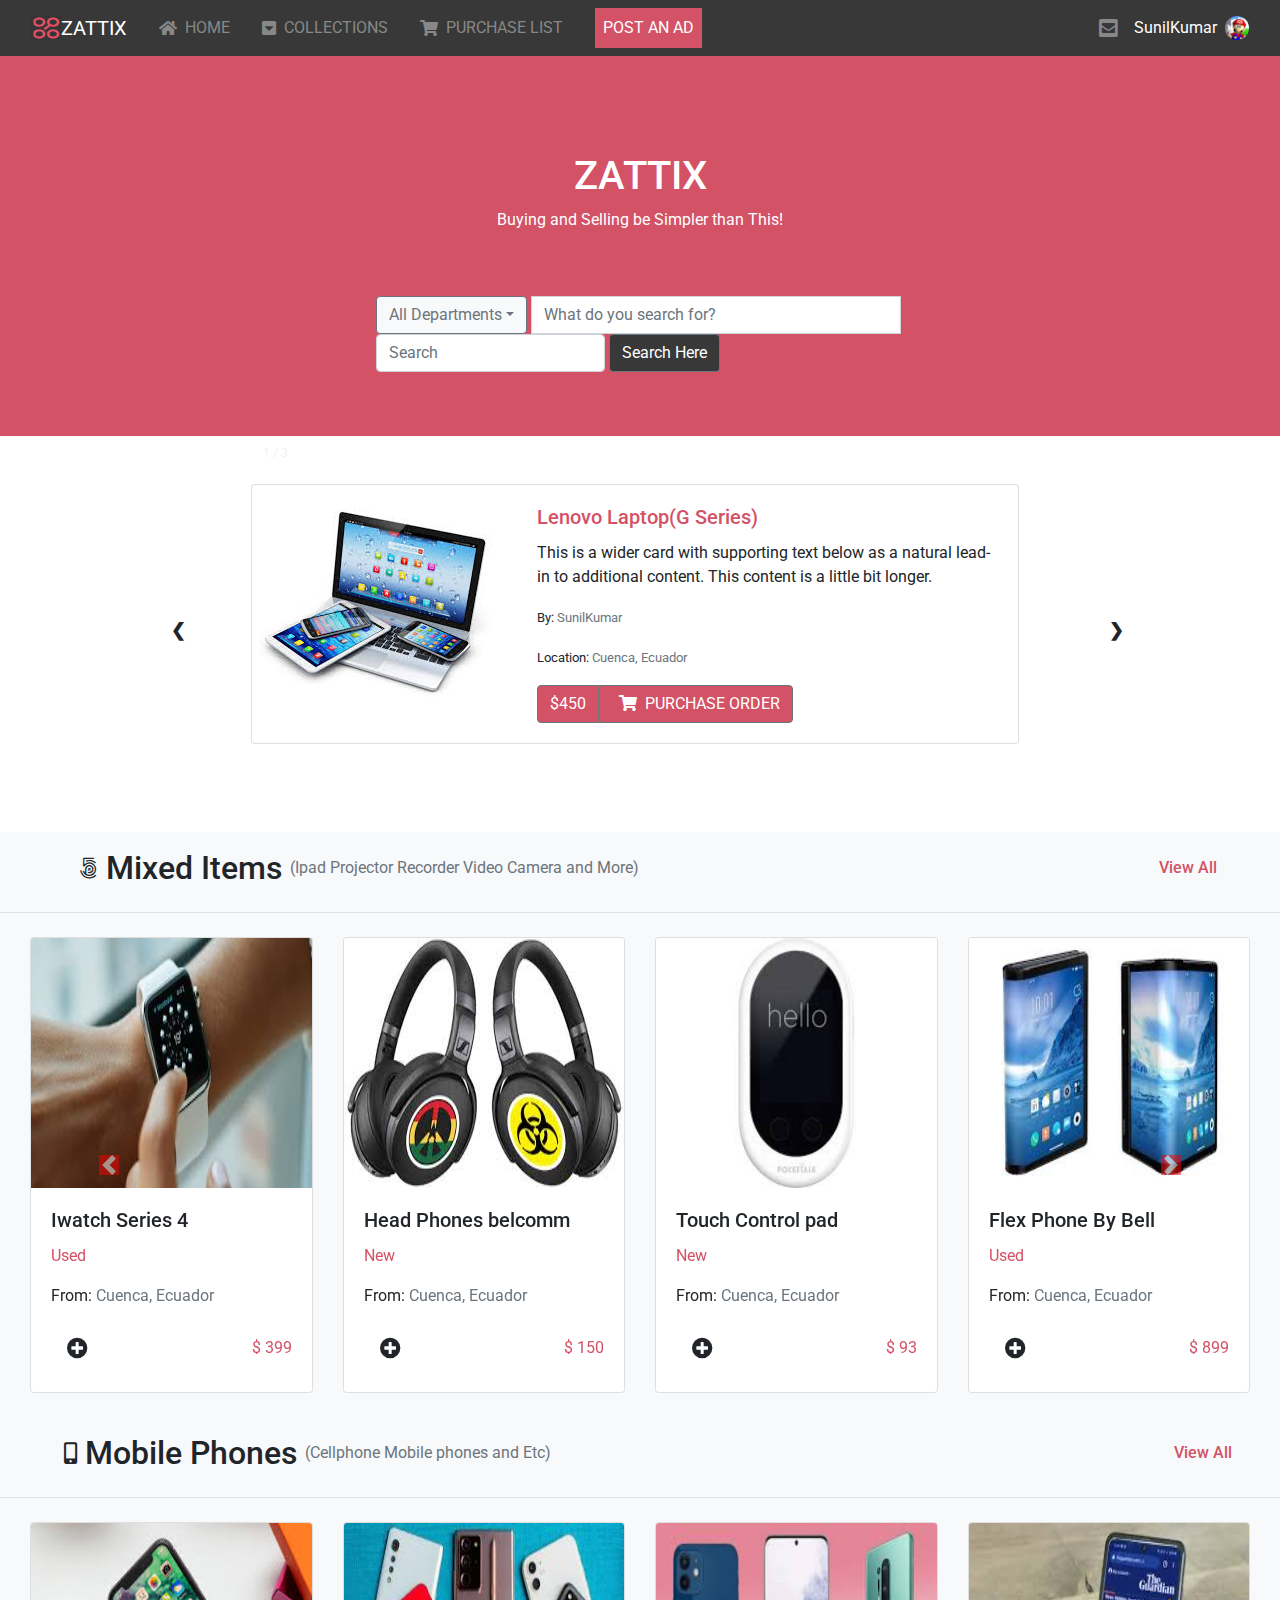
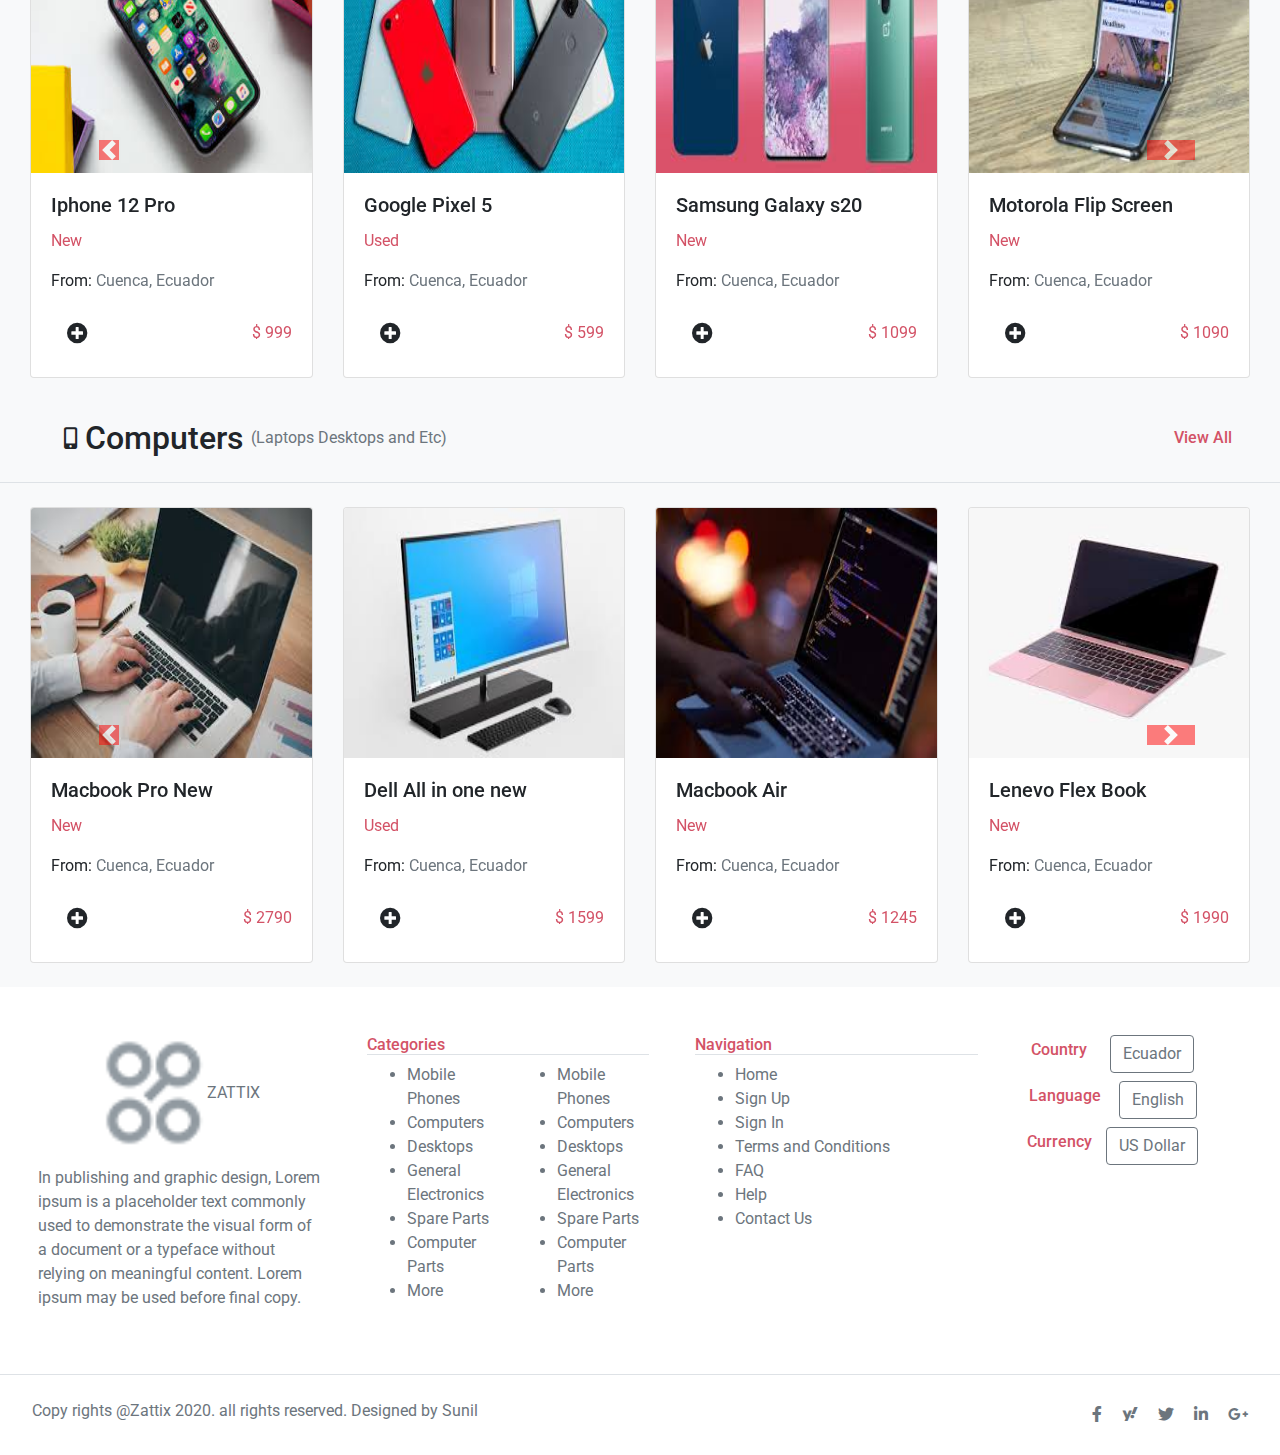
<file: index.html>
<!DOCTYPE html>
<html lang="en">

<head>
  <meta charset="UTF-8">
  <meta name="viewport" content="width=device-width, initial-scale=1.0">
  <link href="https://cdn.jsdelivr.net/npm/bootstrap@5.0.0-beta1/dist/css/bootstrap.min.css" rel="stylesheet"
    integrity="sha384-giJF6kkoqNQ00vy+HMDP7azOuL0xtbfIcaT9wjKHr8RbDVddVHyTfAAsrekwKmP1" crossorigin="anonymous">
  <link rel="stylesheet" href="https://maxcdn.bootstrapcdn.com/bootstrap/4.0.0/css/bootstrap.min.css">
  <link rel="stylesheet" href="./style.css">
  <link rel="search-page" href="./search.html">
  <link rel="stylesheet" href="//use.fontawesome.com/releases/v5.0.7/css/all.css" crossorigin="anonymous">
  <link rel="fonts" href="https://fonts.gstatic.com">
  <link href="https://fonts.googleapis.com/css2?family=Roboto:wght@100;300;400;500;700;900&display=swap"
    rel="stylesheet">
  <title>shop-electronics</title>
</head>

<body>
  <nav class="navbar navbar-expand-lg navbar-dark bg-nav">
    <!-- Navbar content -->
    <div class="container-fluid d-flex align-items-center">
      <a class="navbar-brand d-flex align-items-center" href="./index.html">
        <img src="./assets/logo.png" alt="main-logo" width="30" height="24" class="d-inline-block align-top">
        ZATTIX
      </a>
      <button class="navbar-toggler" type="button" data-bs-toggle="collapse" data-bs-target="#navbarSupportedContent"
        aria-controls="navbarSupportedContent" aria-expanded="false" aria-label="Toggle navigation">
        <span class="navbar-toggler-icon"></span>
      </button>
      <div class="collapse navbar-collapse" id="navbarSupportedContent">
        <ul class="navbar-nav me-auto mb-2 mb-lg-0">
          <li class="nav-item d-flex align-items-center mx-3 nav-element">
            <i class="fas fa-home pr-2"></i>
            <a class="nav-element" href="./index.html">HOME</a>
          </li>
          <li class="nav-item d-flex align-items-center mx-3 nav-element">
            <i class="fas fa-caret-square-down pr-2"></i>
            <a class="nav-element" href="#">COLLECTIONS</a>
          </li>
          <li class="nav-item d-flex align-items-center mx-3 nav-element">
            <i class="fas fa-shopping-cart pr-2"></i>
            <a class="nav-element" href="#">PURCHASE LIST</a>
          </li>
          <li class="nav-item d-flex align-items-center bg-reddis mx-3">
            <a class="nav-link active" aria-current="page" href="#">POST AN AD</a>
          </li>
        </ul>
      </div>
      <i class="fas fa-envelope-square fa-lg nav-element px-2"></i>
      <a class="profile-name px-2" href="#">SunilKumar</a>
      <img src="./assets/profile.jpg" class="rounded-circle" width="24" height="24" alt="profile photo">
    </div>
  </nav>
  <main>
    <section
      class="container-fluid bg-reddis col-md-12 d-md-flex flex-column justify-content-center align-items-center py-5">
      <div class="d-flex flex-column justify-content-center align-items-center py-5 white">
        <h1>ZATTIX</h1>
        <P>Buying and Selling be Simpler than This!</P>
      </div>
      <div class="input-group container-fluid col-9 col-md-6 mb-3 d-flex px-5 mx-5">
        <button class="btn btn-outline-secondary dropdown-toggle bg-light mr-1" type="button" data-bs-toggle="dropdown"
          aria-expanded="false">All Departments</button>
        <ul class="dropdown-menu">
          <li><a class="dropdown-item" href="#">Mobiles</a></li>
          <li><a class="dropdown-item" href="#">Laptops</a></li>
          <li><a class="dropdown-item" href="#">Cameras</a></li>
          <li>
            <hr class="dropdown-divider">
          </li>
          <li><a class="dropdown-item" href="#">Other Electronics</a></li>
        </ul>
        <input type="text" aria-label="First name" class="form-control mr-1" placeholder="What do you search for?">
        <form class="d-flex">
          <input class="form-control hidden d-md-block" type="search" placeholder="Search" aria-label="Search">
          <a href="./search.html" class="btn search-button btn-secondary btn-md bg-nav ml-md-1">Search Here</a>
        </form>
      </div>
    </section>

    <section class="slideshow-container container align-center py-5 hidden d-md-block">

      <!-- Full-width images with number and caption text -->
      <article class="mySlides ml-lg-5 pl-lg-5">
        <div class="numbertext">1 / 3</div>
        <div class="card mb-3 car-card">
          <div class="row g-0 ">
            <div class="col-md-4 pt-md-3">
              <img src="./assets/image1.jpg" alt="laptop-image car-image">
            </div>
            <div class="col-md-8">
              <div class="card-body">
                <h5 class="card-title reddis-color">Lenovo Laptop(G Series)</h5>
                <p class="card-text">This is a wider card with supporting text below as a
                  natural lead-in to
                  additional content. This content is a little bit longer.</p>
                <p class="card-text"><small>By:<span class="text-muted">
                      SunilKumar</span></small></p>
                <p class="card-text"><small>Location:<span class="text-muted"> Cuenca,
                      Ecuador</span></small></p>
                <div class="btn-group" role="group" aria-label="Basic mixed styles example">
                  <button type="button" class="btn bg-reddis border border-secondary border-end-1 white">$450</button>
                  <button type="button" class="btn bg-reddis border border-secondary border-end-1 white"><i
                      class="fas fa-shopping-cart px-2"></i>PURCHASE ORDER</button>
                </div>
              </div>
            </div>
          </div>
        </div>
      </article>

      <article class="mySlides ml-lg-5 pl-lg-5">
        <div class="numbertext">2 / 3</div>
        <div class="card mb-3 car-card">
          <div class="row g-0">
            <div class="col-md-4 pt-md-3">
              <img src="./assets/camera2.jpeg" alt="camera-image car-image">
            </div>
            <div class="col-md-8">
              <div class="card-body">
                <h5 class="card-title reddis-color">Canon fluid(N Series)</h5>
                <p class="card-text">This is a wider card with supporting text below as a
                  natural lead-in to
                  additional content. This content is a little bit longer.</p>
                <p class="card-text"><small>By:<span class="text-muted">
                      SunilKumar</span></small></p>
                <p class="card-text"><small>Location:<span class="text-muted"> Cuenca,
                      Ecuador</span></small></p>
                <div class="btn-group" role="group" aria-label="Basic mixed styles example">
                  <button type="button" class="btn bg-reddis border border-secondary border-end-1 white">$690</button>
                  <button type="button" class="btn bg-reddis border border-secondary border-end-1 white"><i
                      class="fas fa-shopping-cart px-2"></i>PURCHASE ORDER</button>
                </div>
              </div>
            </div>
          </div>
        </div>
      </article>

      <article class="mySlides ml-lg-5 pl-lg-5">
        <div class="numbertext">3 / 3</div>
        <div class="card mb-3 car-card">
          <div class="row g-0">
            <div class="col-md-4 pt-md-3">
              <img src="./assets/phone6.jpeg" alt="phone-image car-image">
            </div>
            <div class="col-md-8">
              <div class="card-body">
                <h5 class="card-title reddis-color">Iphone 12 Pro</h5>
                <p class="card-text">This is a wider card with supporting text below as a
                  natural lead-in to
                  additional content. This content is a little bit longer.</p>
                <p class="card-text"><small>By:<span class="text-muted">
                      SunilKumar</span></small></p>
                <p class="card-text"><small>Location:<span class="text-muted"> Cuenca,
                      Ecuador</span></small></p>
                <div class="btn-group" role="group" aria-label="Basic mixed styles example">
                  <button type="button" class="btn bg-reddis border border-secondary border-end-1 white">$999</button>
                  <button type="button" class="btn bg-reddis border border-secondary border-end-1 white"><i
                      class="fas fa-shopping-cart px-2"></i>PURCHASE ORDER</button>
                </div>
              </div>
            </div>
          </div>
        </div>
      </article>

      <!-- Next and previous buttons -->
      <a class="prev" onclick="plusSlides(-1)">&#10094;</a>
      <a class="next" onclick="plusSlides(1)">&#10095;</a>
    </section>
    <br>
    <section class="d-flex col-12 justify-content-between align-items-center border-bottom bg-light">
      <div class="d-flex align-items-center px-md-5 m-md-3">
        <i class="fab fa-500px fa-lg mr-2 mb-2"></i>
        <h2>Mixed Items</h2>
        <p class="mt-2 ml-2 text-muted">(Ipad Projector Recorder Video Camera and More)</p>
      </div>
      <div>
        <h6 class="reddis-color px-md-5">View All</h6>
      </div>
    </section>

    <section class="top-content bg-light py-4">
      <div class="container-fluid">
        <div id="carousel-example" class="carousel slide" data-ride="carousel">
          <div class="carousel-inner row w-100 mx-auto" role="listbox">
            <div class="carousel-item col-12 col-sm-6 col-lg-3 active">
              <div class="card">
                <img src="./assets/image6.jpeg" class="card-img-top car-image1" alt="projector">
                <div class="card-body">
                  <h5 class="card-title">Iwatch Series 4</h5>
                  <p class="reddis-color">Used</p>
                  <p class="card-text">From:<span class="text-muted"> Cuenca, Ecuador</span></p>
                  <div class="d-flex justify-content-between align-items-center">
                    <div class="dropup">
                      <i class="dropbtn fas fa-plus-circle fa-lg"></i>
                      <div class="dropup-content">
                        <a href="#">Add to Collection</a>
                        <a href="#" class="bg-nav white">Send a Message</a>
                        <a href="#">More Details</a>
                      </div>
                    </div>
                    <a href="#" class="reddis-color">$ 399</a>
                  </div>
                </div>
              </div>
            </div>
            <div class="carousel-item col-12 col-sm-6 col-lg-3">
              <div class="card">
                <img src="./assets/image3.jpeg" class="card-img-top car-image1" alt="projector">
                <div class="card-body">
                  <h5 class="card-title">Head Phones belcomm</h5>
                  <p class="reddis-color">New</p>
                  <p class="card-text">From:<span class="text-muted"> Cuenca, Ecuador</span></p>
                  <div class="d-flex justify-content-between align-items-center">
                    <div class="dropup">
                      <i class="dropbtn fas fa-plus-circle fa-lg"></i>
                      <div class="dropup-content">
                        <a href="#">Add to Collection</a>
                        <a href="#" class="bg-nav white">Send a Message</a>
                        <a href="#">More Details</a>
                      </div>
                    </div>
                    <a href="#" class="reddis-color">$ 150</a>
                  </div>
                </div>
              </div>
            </div>
            <div class="carousel-item col-12 col-sm-6 col-lg-3">
              <div class="card">
                <img src="./assets/image4.jpeg" class="card-img-top car-image1" alt="projector">
                <div class="card-body">
                  <h5 class="card-title">Touch Control pad</h5>
                  <p class="reddis-color">New</p>
                  <p class="card-text">From:<span class="text-muted"> Cuenca, Ecuador</span></p>
                  <div class="d-flex justify-content-between align-items-center">
                    <div class="dropup">
                      <i class="dropbtn fas fa-plus-circle fa-lg"></i>
                      <div class="dropup-content">
                        <a href="#">Add to Collection</a>
                        <a href="#" class="bg-nav white">Send a Message</a>
                        <a href="#">More Details</a>
                      </div>
                    </div>
                    <a href="#" class="reddis-color">$ 93</a>
                  </div>
                </div>
              </div>
            </div>
            <div class="carousel-item col-12 col-sm-6 col-lg-3">
              <div class="card">
                <img src="./assets/image5.jpeg" class="card-img-top car-image1" alt="projector">
                <div class="card-body">
                  <h5 class="card-title">Flex Phone By Bell</h5>
                  <p class="reddis-color">Used</p>
                  <p class="card-text">From:<span class="text-muted"> Cuenca, Ecuador</span></p>
                  <div class="d-flex justify-content-between align-items-center">
                    <div class="dropup">
                      <i class="dropbtn fas fa-plus-circle fa-lg"></i>
                      <div class="dropup-content">
                        <a href="#">Add to Collection</a>
                        <a href="#" class="bg-nav white">Send a Message</a>
                        <a href="#">More Details</a>
                      </div>
                    </div>
                    <a href="#" class="reddis-color">$ 899</a>
                  </div>
                </div>
              </div>
            </div>
            <div class="carousel-item col-12 col-sm-6 col-lg-3">
              <div class="card">
                <img src="./assets/image6.jpeg" class="card-img-top car-image1" alt="projector">
                <div class="card-body">
                  <h5 class="card-title">Iwatch Series 4</h5>
                  <p class="reddis-color">Used</p>
                  <p class="card-text">From:<span class="text-muted"> Cuenca, Ecuador</span></p>
                  <div class="d-flex justify-content-between align-items-center">
                    <div class="dropup">
                      <i class="dropbtn fas fa-plus-circle fa-lg"></i>
                      <div class="dropup-content">
                        <a href="#">Add to Collection</a>
                        <a href="#" class="bg-nav white">Send a Message</a>
                        <a href="#">More Details</a>
                      </div>
                    </div>
                    <a href="#" class="reddis-color">$ 399</a>
                  </div>
                </div>
              </div>
            </div>
            <div class="carousel-item col-12 col-sm-6 col-lg-3">
              <div class="card">
                <img src="./assets/image7.jpeg" class="card-img-top car-image1" alt="projector">
                <div class="card-body">
                  <h5 class="card-title">Iphone 11</h5>
                  <p class="reddis-color">New</p>
                  <p class="card-text">From:<span class="text-muted"> Cuenca, Ecuador</span></p>
                  <div class="d-flex justify-content-between align-items-center">
                    <div class="dropup">
                      <i class="dropbtn fas fa-plus-circle fa-lg"></i>
                      <div class="dropup-content">
                        <a href="#">Add to Collection</a>
                        <a href="#" class="bg-nav white">Send a Message</a>
                        <a href="#">More Details</a>
                      </div>
                    </div>
                    <a href="#" class="reddis-color">$ 699</a>
                  </div>
                </div>
              </div>
            </div>
            <div class="carousel-item col-12 col-sm-6 col-lg-3">
              <div class="card">
                <img src="./assets/image8.jpeg" class="card-img-top car-image1" alt="projector">
                <div class="card-body">
                  <h5 class="card-title">Router Netgear</h5>
                  <p class="reddis-color">Used</p>
                  <p class="card-text">From:<span class="text-muted"> Cuenca, Ecuador</span></p>
                  <div class="d-flex justify-content-between align-items-center">
                    <div class="dropup">
                      <i class="dropbtn fas fa-plus-circle fa-lg"></i>
                      <div class="dropup-content">
                        <a href="#">Add to Collection</a>
                        <a href="#" class="bg-nav white">Send a Message</a>
                        <a href="#">More Details</a>
                      </div>
                    </div>
                    <a href="#" class="reddis-color">$ 35</a>
                  </div>
                </div>
              </div>
            </div>
            <div class="carousel-item col-12 col-sm-6 col-lg-3">
              <div class="card">
                <img src="./assets/image9.jpeg" class="card-img-top car-image1" alt="projector">
                <div class="card-body">
                  <h5 class="card-title">Smart Speakers</h5>
                  <p class="reddis-color">New</p>
                  <p class="card-text">From:<span class="text-muted"> Cuenca, Ecuador</span></p>
                  <div class="d-flex justify-content-between align-items-center">
                    <div class="dropup">
                      <i class="dropbtn fas fa-plus-circle fa-lg"></i>
                      <div class="dropup-content">
                        <a href="#">Add to Collection</a>
                        <a href="#" class="bg-nav white">Send a Message</a>
                        <a href="#">More Details</a>
                      </div>
                    </div>
                    <a href="#" class="reddis-color">$ 169</a>
                  </div>
                </div>
              </div>
            </div>
            <div class="carousel-item col-12 col-sm-6 col-lg-3">
              <div class="card">
                <img src="./assets/image3.jpeg" class="card-img-top car-image1" alt="projector">
                <div class="card-body">
                  <h5 class="card-title">Head Phones belcomm</h5>
                  <p class="reddis-color">New</p>
                  <p class="card-text">From:<span class="text-muted"> Cuenca, Ecuador</span></p>
                  <div class="d-flex justify-content-between align-items-center">
                    <div class="dropup">
                      <i class="dropbtn fas fa-plus-circle fa-lg"></i>
                      <div class="dropup-content">
                        <a href="#">Add to Collection</a>
                        <a href="#" class="bg-nav white">Send a Message</a>
                        <a href="#">More Details</a>
                      </div>
                    </div>
                    <a href="#" class="reddis-color">$ 150</a>
                  </div>
                </div>
              </div>
            </div>
            <div class="carousel-item col-12 col-sm-6 col-lg-3">
              <div class="card">
                <img src="./assets/image4.jpeg" class="card-img-top car-image1" alt="projector">
                <div class="card-body">
                  <h5 class="card-title">Touch Control pad</h5>
                  <p class="reddis-color">New</p>
                  <p class="card-text">From:<span class="text-muted"> Cuenca, Ecuador</span></p>
                  <div class="d-flex justify-content-between align-items-center">
                    <div class="dropup">
                      <i class="dropbtn fas fa-plus-circle fa-lg"></i>
                      <div class="dropup-content">
                        <a href="#">Add to Collection</a>
                        <a href="#" class="bg-nav white">Send a Message</a>
                        <a href="#">More Details</a>
                      </div>
                    </div>
                    <a href="#" class="reddis-color">$ 93</a>
                  </div>
                </div>
              </div>
            </div>
            <div class="carousel-item col-12 col-sm-6 col-lg-3">
              <div class="card">
                <img src="./assets/image5.jpeg" class="card-img-top car-image1" alt="projector">
                <div class="card-body">
                  <h5 class="card-title">Flex Phone By Bell</h5>
                  <p class="reddis-color">Used</p>
                  <p class="card-text">From:<span class="text-muted"> Cuenca, Ecuador</span></p>
                  <div class="d-flex justify-content-between align-items-center">
                    <div class="dropup">
                      <i class="dropbtn fas fa-plus-circle fa-lg"></i>
                      <div class="dropup-content">
                        <a href="#">Add to Collection</a>
                        <a href="#" class="bg-nav white">Send a Message</a>
                        <a href="#">More Details</a>
                      </div>
                    </div>
                    <a href="#" class="reddis-color">$ 899</a>
                  </div>
                </div>
              </div>
            </div>
            <div class="carousel-item col-12 col-sm-6 col-lg-3">
              <div class="card">
                <img src="./assets/image6.jpeg" class="card-img-top car-image1" alt="projector">
                <div class="card-body">
                  <h5 class="card-title">Iwatch Series 4</h5>
                  <p class="reddis-color">Used</p>
                  <p class="card-text">From:<span class="text-muted"> Cuenca, Ecuador</span></p>
                  <div class="d-flex justify-content-between align-items-center">
                    <div class="dropup">
                      <i class="dropbtn fas fa-plus-circle fa-lg"></i>
                      <div class="dropup-content">
                        <a href="#">Add to Collection</a>
                        <a href="#" class="bg-nav white">Send a Message</a>
                        <a href="#">More Details</a>
                      </div>
                    </div>
                    <a href="#" class="reddis-color">$ 399</a>
                  </div>
                </div>
              </div>
            </div>
            <div class="carousel-item col-12 col-sm-6 col-lg-3">
              <div class="card">
                <img src="./assets/image7.jpeg" class="card-img-top car-image1" alt="projector">
                <div class="card-body">
                  <h5 class="card-title">Iphone 11</h5>
                  <p class="reddis-color">New</p>
                  <p class="card-text">From:<span class="text-muted"> Cuenca, Ecuador</span></p>
                  <div class="d-flex justify-content-between align-items-center">
                    <div class="dropup">
                      <i class="dropbtn fas fa-plus-circle fa-lg"></i>
                      <div class="dropup-content">
                        <a href="#">Add to Collection</a>
                        <a href="#" class="bg-nav white">Send a Message</a>
                        <a href="#">More Details</a>
                      </div>
                    </div>
                    <a href="#" class="reddis-color">$ 699</a>
                  </div>
                </div>
              </div>
            </div>
            <div class="carousel-item col-12 col-sm-6 col-lg-3">
              <div class="card">
                <img src="./assets/image8.jpeg" class="card-img-top car-image1" alt="projector">
                <div class="card-body">
                  <h5 class="card-title">Router Netgear</h5>
                  <p class="reddis-color">Used</p>
                  <p class="card-text">From:<span class="text-muted"> Cuenca, Ecuador</span></p>
                  <div class="d-flex justify-content-between align-items-center">
                    <div class="dropup">
                      <i class="dropbtn fas fa-plus-circle fa-lg"></i>
                      <div class="dropup-content">
                        <a href="#">Add to Collection</a>
                        <a href="#" class="bg-nav white">Send a Message</a>
                        <a href="#">More Details</a>
                      </div>
                    </div>
                    <a href="#" class="reddis-color">$ 35</a>
                  </div>
                </div>
              </div>
            </div>
            <div class="carousel-item col-12 col-sm-6 col-lg-3">
              <div class="card">
                <img src="./assets/image9.jpeg" class="card-img-top car-image1" alt="projector">
                <div class="card-body">
                  <h5 class="card-title">Smart Speakers</h5>
                  <p class="reddis-color">New</p>
                  <p class="card-text">From:<span class="text-muted"> Cuenca, Ecuador</span></p>
                  <div class="d-flex justify-content-between align-items-center">
                    <div class="dropup">
                      <i class="dropbtn fas fa-plus-circle fa-lg"></i>
                      <div class="dropup-content">
                        <a href="#">Add to Collection</a>
                        <a href="#" class="bg-nav white">Send a Message</a>
                        <a href="#">More Details</a>
                      </div>
                    </div>
                    <a href="#" class="reddis-color">$ 169</a>
                  </div>
                </div>
              </div>
            </div>
          </div>
          <a class="carousel-control-prev" href="#carousel-example" role="button" data-slide="prev">
            <span class="carousel-control-prev-icon " aria-hidden="true"></span>
            <span class="sr-only">Previous</span>
          </a>
          <a class="carousel-control-next" href="#carousel-example" role="button" data-slide="next">
            <span class="carousel-control-next-icon" aria-hidden="true"></span>
            <span class="sr-only">Next</span>
          </a>
        </div>
      </div>
    </section>
    <section class="d-flex justify-content-between align-items-center border-bottom bg-light">
      <div class="d-flex align-items-center px-md-5 m-md-3 mx-3">
        <i class="fas fa-mobile-alt fa-lg mr-2 mb-2"></i>
        <h2>Mobile Phones</h2>
        <p class="mt-2 ml-2 text-muted">(Cellphone Mobile phones and Etc)</p>
      </div>
      <div>
        <h6 class="reddis-color px-md-5">View All</h6>
      </div>
    </section>
    <section class="top-content bg-light py-4">
      <div class="container-fluid">
        <div id="carousel-example1" class="carousel slide" data-ride="carousel">
          <div class="carousel-inner row w-100 mx-auto" role="listbox">
            <div class="carousel-item col-12 col-sm-6 col-lg-3 active">
              <div class="card">
                <img src="./assets/phone2.jpeg" class="card-img-top car-image1" alt="projector">
                <div class="card-body">
                  <h5 class="card-title">Iphone 12 Pro</h5>
                  <p class="reddis-color">New</p>
                  <p class="card-text">From:<span class="text-muted"> Cuenca, Ecuador</span></p>
                  <div class="d-flex justify-content-between align-items-center">
                    <div class="dropup">
                      <i class="dropbtn fas fa-plus-circle fa-lg"></i>
                      <div class="dropup-content">
                        <a href="#">Add to Collection</a>
                        <a href="#" class="bg-nav white">Send a Message</a>
                        <a href="#">More Details</a>
                      </div>
                    </div>
                    <a href="#" class="reddis-color">$ 999</a>
                  </div>
                </div>
              </div>
            </div>
            <div class="carousel-item col-12 col-sm-6 col-lg-3">
              <div class="card">
                <img src="./assets/phone3.jpg" class="card-img-top car-image1" alt="projector">
                <div class="card-body">
                  <h5 class="card-title">Google Pixel 5</h5>
                  <p class="reddis-color">Used</p>
                  <p class="card-text">From:<span class="text-muted"> Cuenca, Ecuador</span></p>
                  <div class="d-flex justify-content-between align-items-center">
                    <div class="dropup">
                      <i class="dropbtn fas fa-plus-circle fa-lg"></i>
                      <div class="dropup-content">
                        <a href="#">Add to Collection</a>
                        <a href="#" class="bg-nav white">Send a Message</a>
                        <a href="#">More Details</a>
                      </div>
                    </div>
                    <a href="#" class="reddis-color">$ 599</a>
                  </div>
                </div>
              </div>
            </div>
            <div class="carousel-item col-12 col-sm-6 col-lg-3">
              <div class="card">
                <img src="./assets/phone4.jpg" class="card-img-top car-image1" alt="projector">
                <div class="card-body">
                  <h5 class="card-title">Samsung Galaxy s20</h5>
                  <p class="reddis-color">New</p>
                  <p class="card-text">From:<span class="text-muted"> Cuenca, Ecuador</span></p>
                  <div class="d-flex justify-content-between align-items-center">
                    <div class="dropup">
                      <i class="dropbtn fas fa-plus-circle fa-lg"></i>
                      <div class="dropup-content">
                        <a href="#">Add to Collection</a>
                        <a href="#" class="bg-nav white">Send a Message</a>
                        <a href="#">More Details</a>
                      </div>
                    </div>
                    <a href="#" class="reddis-color">$ 1099</a>
                  </div>
                </div>
              </div>
            </div>
            <div class="carousel-item col-12 col-sm-6 col-lg-3">
              <div class="card">
                <img src="./assets/phone5.jpeg" class="card-img-top car-image1" alt="projector">
                <div class="card-body">
                  <h5 class="card-title">Motorola Flip Screen</h5>
                  <p class="reddis-color">New</p>
                  <p class="card-text">From:<span class="text-muted"> Cuenca, Ecuador</span></p>
                  <div class="d-flex justify-content-between align-items-center">
                    <div class="dropup">
                      <i class="dropbtn fas fa-plus-circle fa-lg"></i>
                      <div class="dropup-content">
                        <a href="#">Add to Collection</a>
                        <a href="#" class="bg-nav white">Send a Message</a>
                        <a href="#">More Details</a>
                      </div>
                    </div>
                    <a href="#" class="reddis-color">$ 1090</a>
                  </div>
                </div>
              </div>
            </div>
            <div class="carousel-item col-12 col-sm-6 col-lg-3">
              <div class="card">
                <img src="./assets/phone6.jpeg" class="card-img-top car-image1" alt="projector">
                <div class="card-body">
                  <h5 class="card-title">Kid buzz Phone</h5>
                  <p class="reddis-color">New</p>
                  <p class="card-text">From:<span class="text-muted"> Cuenca, Ecuador</span></p>
                  <div class="d-flex justify-content-between align-items-center">
                    <div class="dropup">
                      <i class="dropbtn fas fa-plus-circle fa-lg"></i>
                      <div class="dropup-content">
                        <a href="#">Add to Collection</a>
                        <a href="#" class="bg-nav white">Send a Message</a>
                        <a href="#">More Details</a>
                      </div>
                    </div>
                    <a href="#" class="reddis-color">$ 200</a>
                  </div>
                </div>
              </div>
            </div>
            <div class="carousel-item col-12 col-sm-6 col-lg-3">
              <div class="card">
                <img src="./assets/phone7.jpeg" class="card-img-top car-image1" alt="projector">
                <div class="card-body">
                  <h5 class="card-title">Iphone 11 Pro</h5>
                  <p class="reddis-color">New</p>
                  <p class="card-text">From:<span class="text-muted"> Cuenca, Ecuador</span></p>
                  <div class="d-flex justify-content-between align-items-center">
                    <div class="dropup">
                      <i class="dropbtn fas fa-plus-circle fa-lg"></i>
                      <div class="dropup-content">
                        <a href="#">Add to Collection</a>
                        <a href="#" class="bg-nav white">Send a Message</a>
                        <a href="#">More Details</a>
                      </div>
                    </div>
                    <a href="#" class="reddis-color">$ 699</a>
                  </div>
                </div>
              </div>
            </div>
            <div class="carousel-item col-12 col-sm-6 col-lg-3">
              <div class="card">
                <img src="./assets/phone8.jpeg" class="card-img-top car-image1" alt="projector">
                <div class="card-body">
                  <h5 class="card-title">Samsung Galaxy s10</h5>
                  <p class="reddis-color">New</p>
                  <p class="card-text">From:<span class="text-muted"> Cuenca, Ecuador</span></p>
                  <div class="d-flex justify-content-between align-items-center">
                    <div class="dropup">
                      <i class="dropbtn fas fa-plus-circle fa-lg"></i>
                      <div class="dropup-content">
                        <a href="#">Add to Collection</a>
                        <a href="#" class="bg-nav white">Send a Message</a>
                        <a href="#">More Details</a>
                      </div>
                    </div>
                    <a href="#" class="reddis-color">$ 799</a>
                  </div>
                </div>
              </div>
            </div>
            <div class="carousel-item col-12 col-sm-6 col-lg-3">
              <div class="card">
                <img src="./assets/phone9.jpeg" class="card-img-top car-image1" alt="projector">
                <div class="card-body">
                  <h5 class="card-title">Samsung Galaxy Pro</h5>
                  <p class="reddis-color">New</p>
                  <p class="card-text">From:<span class="text-muted"> Cuenca, Ecuador</span></p>
                  <div class="d-flex justify-content-between align-items-center">
                    <div class="dropup">
                      <i class="dropbtn fas fa-plus-circle fa-lg"></i>
                      <div class="dropup-content">
                        <a href="#">Add to Collection</a>
                        <a href="#" class="bg-nav white">Send a Message</a>
                        <a href="#">More Details</a>
                      </div>
                    </div>
                    <a href="#" class="reddis-color">$ 450</a>
                  </div>
                </div>
              </div>
            </div>
            <div class="carousel-item col-12 col-sm-6 col-lg-3">
              <div class="card">
                <img src="./assets/phone2.jpeg" class="card-img-top car-image1" alt="projector">
                <div class="card-body">
                  <h5 class="card-title">Iphone 12 Pro</h5>
                  <p class="reddis-color">New</p>
                  <p class="card-text">From:<span class="text-muted"> Cuenca, Ecuador</span></p>
                  <div class="d-flex justify-content-between align-items-center">
                    <div class="dropup">
                      <i class="dropbtn fas fa-plus-circle fa-lg"></i>
                      <div class="dropup-content">
                        <a href="#">Add to Collection</a>
                        <a href="#" class="bg-nav white">Send a Message</a>
                        <a href="#">More Details</a>
                      </div>
                    </div>
                    <a href="#" class="reddis-color">$ 999</a>
                  </div>
                </div>
              </div>
            </div>
            <div class="carousel-item col-12 col-sm-6 col-lg-3">
              <div class="card">
                <img src="./assets/phone3.jpg" class="card-img-top car-image1" alt="projector">
                <div class="card-body">
                  <h5 class="card-title">Google Pixel 5</h5>
                  <p class="reddis-color">Used</p>
                  <p class="card-text">From:<span class="text-muted"> Cuenca, Ecuador</span></p>
                  <div class="d-flex justify-content-between align-items-center">
                    <div class="dropup">
                      <i class="dropbtn fas fa-plus-circle fa-lg"></i>
                      <div class="dropup-content">
                        <a href="#">Add to Collection</a>
                        <a href="#" class="bg-nav white">Send a Message</a>
                        <a href="#">More Details</a>
                      </div>
                    </div>
                    <a href="#" class="reddis-color">$ 599</a>
                  </div>
                </div>
              </div>
            </div>
            <div class="carousel-item col-12 col-sm-6 col-lg-3">
              <div class="card">
                <img src="./assets/phone4.jpg" class="card-img-top car-image1" alt="projector">
                <div class="card-body">
                  <h5 class="card-title">Samsung Galaxy s20</h5>
                  <p class="reddis-color">New</p>
                  <p class="card-text">From:<span class="text-muted"> Cuenca, Ecuador</span></p>
                  <div class="d-flex justify-content-between align-items-center">
                    <div class="dropup">
                      <i class="dropbtn fas fa-plus-circle fa-lg"></i>
                      <div class="dropup-content">
                        <a href="#">Add to Collection</a>
                        <a href="#" class="bg-nav white">Send a Message</a>
                        <a href="#">More Details</a>
                      </div>
                    </div>
                    <a href="#" class="reddis-color">$ 1099</a>
                  </div>
                </div>
              </div>
            </div>
            <div class="carousel-item col-12 col-sm-6 col-lg-3">
              <div class="card">
                <img src="./assets/phone5.jpeg" class="card-img-top car-image1" alt="projector">
                <div class="card-body">
                  <h5 class="card-title">Motorola Flip Screen</h5>
                  <p class="reddis-color">New</p>
                  <p class="card-text">From:<span class="text-muted"> Cuenca, Ecuador</span></p>
                  <div class="d-flex justify-content-between align-items-center">
                    <div class="dropup">
                      <i class="dropbtn fas fa-plus-circle fa-lg"></i>
                      <div class="dropup-content">
                        <a href="#">Add to Collection</a>
                        <a href="#" class="bg-nav white">Send a Message</a>
                        <a href="#">More Details</a>
                      </div>
                    </div>
                    <a href="#" class="reddis-color">$ 1090</a>
                  </div>
                </div>
              </div>
            </div>
            <div class="carousel-item col-12 col-sm-6 col-lg-3">
              <div class="card">
                <img src="./assets/phone6.jpeg" class="card-img-top car-image1" alt="projector">
                <div class="card-body">
                  <h5 class="card-title">Kid buzz Phone</h5>
                  <p class="reddis-color">New</p>
                  <p class="card-text">From:<span class="text-muted"> Cuenca, Ecuador</span></p>
                  <div class="d-flex justify-content-between align-items-center">
                    <div class="dropup">
                      <i class="dropbtn fas fa-plus-circle fa-lg"></i>
                      <div class="dropup-content">
                        <a href="#">Add to Collection</a>
                        <a href="#" class="bg-nav white">Send a Message</a>
                        <a href="#">More Details</a>
                      </div>
                    </div>
                    <a href="#" class="reddis-color">$ 200</a>
                  </div>
                </div>
              </div>
            </div>
            <div class="carousel-item col-12 col-sm-6 col-lg-3">
              <div class="card">
                <img src="./assets/phone7.jpeg" class="card-img-top car-image1" alt="projector">
                <div class="card-body">
                  <h5 class="card-title">Iphone 11 Pro</h5>
                  <p class="reddis-color">New</p>
                  <p class="card-text">From:<span class="text-muted"> Cuenca, Ecuador</span></p>
                  <div class="d-flex justify-content-between align-items-center">
                    <div class="dropup">
                      <i class="dropbtn fas fa-plus-circle fa-lg"></i>
                      <div class="dropup-content">
                        <a href="#">Add to Collection</a>
                        <a href="#" class="bg-nav white">Send a Message</a>
                        <a href="#">More Details</a>
                      </div>
                    </div>
                    <a href="#" class="reddis-color">$ 699</a>
                  </div>
                </div>
              </div>
            </div>
            <div class="carousel-item col-12 col-sm-6 col-lg-3">
              <div class="card">
                <img src="./assets/phone8.jpeg" class="card-img-top car-image1" alt="projector">
                <div class="card-body">
                  <h5 class="card-title">Samsung Galaxy s10</h5>
                  <p class="reddis-color">New</p>
                  <p class="card-text">From:<span class="text-muted"> Cuenca, Ecuador</span></p>
                  <div class="d-flex justify-content-between align-items-center">
                    <div class="dropup">
                      <i class="dropbtn fas fa-plus-circle fa-lg"></i>
                      <div class="dropup-content">
                        <a href="#">Add to Collection</a>
                        <a href="#" class="bg-nav white">Send a Message</a>
                        <a href="#">More Details</a>
                      </div>
                    </div>
                    <a href="#" class="reddis-color">$ 799</a>
                  </div>
                </div>
              </div>
            </div>
            <div class="carousel-item col-12 col-sm-6 col-lg-3">
              <div class="card">
                <img src="./assets/phone9.jpeg" class="card-img-top car-image1" alt="projector">
                <div class="card-body">
                  <h5 class="card-title">Samsung Galaxy Pro</h5>
                  <p class="reddis-color">New</p>
                  <p class="card-text">From:<span class="text-muted"> Cuenca, Ecuador</span></p>
                  <div class="d-flex justify-content-between align-items-center">
                    <div class="dropup">
                      <i class="dropbtn fas fa-plus-circle fa-lg"></i>
                      <div class="dropup-content">
                        <a href="#">Add to Collection</a>
                        <a href="#" class="bg-nav white">Send a Message</a>
                        <a href="#">More Details</a>
                      </div>
                    </div>
                    <a href="#" class="reddis-color">$ 450</a>
                  </div>
                </div>
              </div>
            </div>
          </div>
          <a class="carousel-control-prev" href="#carousel-example1" role="button" data-slide="prev">
            <span class="carousel-control-prev-icon " aria-hidden="true"></span>
            <span class="sr-only">Previous</span>
          </a>
          <a class="carousel-control-next" href="#carousel-example1" role="button" data-slide="next">
            <span class="carousel-control-next-icon pl-5" aria-hidden="true"></span>
            <span class="sr-only">Next</span>
          </a>
        </div>
      </div>
    </section>
    <section class="d-flex justify-content-between align-items-center border-bottom bg-light">
      <div class="d-flex align-items-center px-md-5 m-md-3 mx-3">
        <i class="fas fa-mobile-alt fa-lg mr-2 mb-2"></i>
        <h2>Computers</h2>
        <p class="mt-2 ml-2 text-muted">(Laptops Desktops and Etc)</p>
      </div>
      <div>
        <h6 class="reddis-color px-md-5">View All</h6>
      </div>
    </section>
    <section class="top-content bg-light py-4">
      <div class="container-fluid">
        <div id="carousel-example2" class="carousel slide" data-ride="carousel">
          <div class="carousel-inner row w-100 mx-auto" role="listbox">
            <div class="carousel-item col-12 col-sm-6 col-lg-3 active">
              <div class="card">
                <img src="./assets/computer2.jpg" class="card-img-top car-image1" alt="projector">
                <div class="card-body">
                  <h5 class="card-title">Macbook Pro New</h5>
                  <p class="reddis-color">New</p>
                  <p class="card-text">From:<span class="text-muted"> Cuenca, Ecuador</span></p>
                  <div class="d-flex justify-content-between align-items-center">
                    <div class="dropup">
                      <i class="dropbtn fas fa-plus-circle fa-lg"></i>
                      <div class="dropup-content">
                        <a href="#">Add to Collection</a>
                        <a href="#" class="bg-nav white">Send a Message</a>
                        <a href="#">More Details</a>
                      </div>
                    </div>
                    <a href="#" class="reddis-color">$ 2790</a>
                  </div>
                </div>
              </div>
            </div>
            <div class="carousel-item col-12 col-sm-6 col-lg-3">
              <div class="card">
                <img src="./assets/computer4.jpg" class="card-img-top car-image1" alt="projector">
                <div class="card-body">
                  <h5 class="card-title">Dell All in one new</h5>
                  <p class="reddis-color">Used</p>
                  <p class="card-text">From:<span class="text-muted"> Cuenca, Ecuador</span></p>
                  <div class="d-flex justify-content-between align-items-center">
                    <div class="dropup">
                      <i class="dropbtn fas fa-plus-circle fa-lg"></i>
                      <div class="dropup-content">
                        <a href="#">Add to Collection</a>
                        <a href="#" class="bg-nav white">Send a Message</a>
                        <a href="#">More Details</a>
                      </div>
                    </div>
                    <a href="#" class="reddis-color">$ 1599</a>
                  </div>
                </div>
              </div>
            </div>
            <div class="carousel-item col-12 col-sm-6 col-lg-3">
              <div class="card">
                <img src="./assets/computer5.jpeg" class="card-img-top car-image1" alt="projector">
                <div class="card-body">
                  <h5 class="card-title">Macbook Air </h5>
                  <p class="reddis-color">New</p>
                  <p class="card-text">From:<span class="text-muted"> Cuenca, Ecuador</span></p>
                  <div class="d-flex justify-content-between align-items-center">
                    <div class="dropup">
                      <i class="dropbtn fas fa-plus-circle fa-lg"></i>
                      <div class="dropup-content">
                        <a href="#">Add to Collection</a>
                        <a href="#" class="bg-nav white">Send a Message</a>
                        <a href="#">More Details</a>
                      </div>
                    </div>
                    <a href="#" class="reddis-color">$ 1245</a>
                  </div>
                </div>
              </div>
            </div>
            <div class="carousel-item col-12 col-sm-6 col-lg-3">
              <div class="card">
                <img src="./assets/computer6.jpeg" class="card-img-top car-image1" alt="projector">
                <div class="card-body">
                  <h5 class="card-title">Lenevo Flex Book</h5>
                  <p class="reddis-color">New</p>
                  <p class="card-text">From:<span class="text-muted"> Cuenca, Ecuador</span></p>
                  <div class="d-flex justify-content-between align-items-center">
                    <div class="dropup">
                      <i class="dropbtn fas fa-plus-circle fa-lg"></i>
                      <div class="dropup-content">
                        <a href="#">Add to Collection</a>
                        <a href="#" class="bg-nav white">Send a Message</a>
                        <a href="#">More Details</a>
                      </div>
                    </div>
                    <a href="#" class="reddis-color">$ 1990</a>
                  </div>
                </div>
              </div>
            </div>
            <div class="carousel-item col-12 col-sm-6 col-lg-3">
              <div class="card">
                <img src="./assets/computer7.jpeg" class="card-img-top car-image1" alt="projector">
                <div class="card-body">
                  <h5 class="card-title">Asus Dual Screen</h5>
                  <p class="reddis-color">New</p>
                  <p class="card-text">From:<span class="text-muted"> Cuenca, Ecuador</span></p>
                  <div class="d-flex justify-content-between align-items-center">
                    <div class="dropup">
                      <i class="dropbtn fas fa-plus-circle fa-lg"></i>
                      <div class="dropup-content">
                        <a href="#">Add to Collection</a>
                        <a href="#" class="bg-nav white">Send a Message</a>
                        <a href="#">More Details</a>
                      </div>
                    </div>
                    <a href="#" class="reddis-color">$ 2230</a>
                  </div>
                </div>
              </div>
            </div>
            <div class="carousel-item col-12 col-sm-6 col-lg-3">
              <div class="card">
                <img src="./assets/computer8.jpeg" class="card-img-top car-image1" alt="projector">
                <div class="card-body">
                  <h5 class="card-title">Macbook Pro 15 Inc</h5>
                  <p class="reddis-color">New</p>
                  <p class="card-text">From:<span class="text-muted"> Cuenca, Ecuador</span></p>
                  <div class="d-flex justify-content-between align-items-center">
                    <div class="dropup">
                      <i class="dropbtn fas fa-plus-circle fa-lg"></i>
                      <div class="dropup-content">
                        <a href="#">Add to Collection</a>
                        <a href="#" class="bg-nav white">Send a Message</a>
                        <a href="#">More Details</a>
                      </div>
                    </div>
                    <a href="#" class="reddis-color">$ 2345</a>
                  </div>
                </div>
              </div>
            </div>
            <div class="carousel-item col-12 col-sm-6 col-lg-3">
              <div class="card">
                <img src="./assets/computer9.jpeg" class="card-img-top car-image1" alt="projector">
                <div class="card-body">
                  <h5 class="card-title">Dell New notepad pro</h5>
                  <p class="reddis-color">New</p>
                  <p class="card-text">From:<span class="text-muted"> Cuenca, Ecuador</span></p>
                  <div class="d-flex justify-content-between align-items-center">
                    <div class="dropup">
                      <i class="dropbtn fas fa-plus-circle fa-lg"></i>
                      <div class="dropup-content">
                        <a href="#">Add to Collection</a>
                        <a href="#" class="bg-nav white">Send a Message</a>
                        <a href="#">More Details</a>
                      </div>
                    </div>
                    <a href="#" class="reddis-color">$ 1700</a>
                  </div>
                </div>
              </div>
            </div>
            <div class="carousel-item col-12 col-sm-6 col-lg-3">
              <div class="card">
                <img src="./assets/computer10.jpeg" class="card-img-top car-image1" alt="projector">
                <div class="card-body">
                  <h5 class="card-title">Flip back Lenovo</h5>
                  <p class="reddis-color">New</p>
                  <p class="card-text">From:<span class="text-muted"> Cuenca, Ecuador</span></p>
                  <div class="d-flex justify-content-between align-items-center">
                    <div class="dropup">
                      <i class="dropbtn fas fa-plus-circle fa-lg"></i>
                      <div class="dropup-content">
                        <a href="#">Add to Collection</a>
                        <a href="#" class="bg-nav white">Send a Message</a>
                        <a href="#">More Details</a>
                      </div>
                    </div>
                    <a href="#" class="reddis-color">$ 1560</a>
                  </div>
                </div>
              </div>
            </div>
            <div class="carousel-item col-12 col-sm-6 col-lg-3">
              <div class="card">
                <img src="./assets/computer2.jpg" class="card-img-top car-image1" alt="projector">
                <div class="card-body">
                  <h5 class="card-title">Macbook Pro New</h5>
                  <p class="reddis-color">New</p>
                  <p class="card-text">From:<span class="text-muted"> Cuenca, Ecuador</span></p>
                  <div class="d-flex justify-content-between align-items-center">
                    <div class="dropup">
                      <i class="dropbtn fas fa-plus-circle fa-lg"></i>
                      <div class="dropup-content">
                        <a href="#">Add to Collection</a>
                        <a href="#" class="bg-nav white">Send a Message</a>
                        <a href="#">More Details</a>
                      </div>
                    </div>
                    <a href="#" class="reddis-color">$ 2790</a>
                  </div>
                </div>
              </div>
            </div>
            <div class="carousel-item col-12 col-sm-6 col-lg-3">
              <div class="card">
                <img src="./assets/computer4.jpg" class="card-img-top car-image1" alt="projector">
                <div class="card-body">
                  <h5 class="card-title">Dell All in one new</h5>
                  <p class="reddis-color">Used</p>
                  <p class="card-text">From:<span class="text-muted"> Cuenca, Ecuador</span></p>
                  <div class="d-flex justify-content-between align-items-center">
                    <div class="dropup">
                      <i class="dropbtn fas fa-plus-circle fa-lg"></i>
                      <div class="dropup-content">
                        <a href="#">Add to Collection</a>
                        <a href="#" class="bg-nav white">Send a Message</a>
                        <a href="#">More Details</a>
                      </div>
                    </div>
                    <a href="#" class="reddis-color">$ 1599</a>
                  </div>
                </div>
              </div>
            </div>
            <div class="carousel-item col-12 col-sm-6 col-lg-3">
              <div class="card">
                <img src="./assets/computer5.jpeg" class="card-img-top car-image1" alt="projector">
                <div class="card-body">
                  <h5 class="card-title">Macbook Air </h5>
                  <p class="reddis-color">New</p>
                  <p class="card-text">From:<span class="text-muted"> Cuenca, Ecuador</span></p>
                  <div class="d-flex justify-content-between align-items-center">
                    <div class="dropup">
                      <i class="dropbtn fas fa-plus-circle fa-lg"></i>
                      <div class="dropup-content">
                        <a href="#">Add to Collection</a>
                        <a href="#" class="bg-nav white">Send a Message</a>
                        <a href="#">More Details</a>
                      </div>
                    </div>
                    <a href="#" class="reddis-color">$ 1245</a>
                  </div>
                </div>
              </div>
            </div>
            <div class="carousel-item col-12 col-sm-6 col-lg-3">
              <div class="card">
                <img src="./assets/computer6.jpeg" class="card-img-top car-image1" alt="projector">
                <div class="card-body">
                  <h5 class="card-title">Lenevo Flex Book</h5>
                  <p class="reddis-color">New</p>
                  <p class="card-text">From:<span class="text-muted"> Cuenca, Ecuador</span></p>
                  <div class="d-flex justify-content-between align-items-center">
                    <div class="dropup">
                      <i class="dropbtn fas fa-plus-circle fa-lg"></i>
                      <div class="dropup-content">
                        <a href="#">Add to Collection</a>
                        <a href="#" class="bg-nav white">Send a Message</a>
                        <a href="#">More Details</a>
                      </div>
                    </div>
                    <a href="#" class="reddis-color">$ 1990</a>
                  </div>
                </div>
              </div>
            </div>
            <div class="carousel-item col-12 col-sm-6 col-lg-3">
              <div class="card">
                <img src="./assets/computer7.jpeg" class="card-img-top car-image1" alt="projector">
                <div class="card-body">
                  <h5 class="card-title">Asus Dual Screen</h5>
                  <p class="reddis-color">New</p>
                  <p class="card-text">From:<span class="text-muted"> Cuenca, Ecuador</span></p>
                  <div class="d-flex justify-content-between align-items-center">
                    <div class="dropup">
                      <i class="dropbtn fas fa-plus-circle fa-lg"></i>
                      <div class="dropup-content">
                        <a href="#">Add to Collection</a>
                        <a href="#" class="bg-nav white">Send a Message</a>
                        <a href="#">More Details</a>
                      </div>
                    </div>
                    <a href="#" class="reddis-color">$ 2230</a>
                  </div>
                </div>
              </div>
            </div>
            <div class="carousel-item col-12 col-sm-6 col-lg-3">
              <div class="card">
                <img src="./assets/computer8.jpeg" class="card-img-top car-image1" alt="projector">
                <div class="card-body">
                  <h5 class="card-title">Macbook Pro 15 Inc</h5>
                  <p class="reddis-color">New</p>
                  <p class="card-text">From:<span class="text-muted"> Cuenca, Ecuador</span></p>
                  <div class="d-flex justify-content-between align-items-center">
                    <div class="dropup">
                      <i class="dropbtn fas fa-plus-circle fa-lg"></i>
                      <div class="dropup-content">
                        <a href="#">Add to Collection</a>
                        <a href="#" class="bg-nav white">Send a Message</a>
                        <a href="#">More Details</a>
                      </div>
                    </div>
                    <a href="#" class="reddis-color">$ 2345</a>
                  </div>
                </div>
              </div>
            </div>
            <div class="carousel-item col-12 col-sm-6 col-lg-3">
              <div class="card">
                <img src="./assets/computer9.jpeg" class="card-img-top car-image1" alt="projector">
                <div class="card-body">
                  <h5 class="card-title">Dell New notepad pro</h5>
                  <p class="reddis-color">New</p>
                  <p class="card-text">From:<span class="text-muted"> Cuenca, Ecuador</span></p>
                  <div class="d-flex justify-content-between align-items-center">
                    <div class="dropup">
                      <i class="dropbtn fas fa-plus-circle fa-lg"></i>
                      <div class="dropup-content">
                        <a href="#">Add to Collection</a>
                        <a href="#" class="bg-nav white">Send a Message</a>
                        <a href="#">More Details</a>
                      </div>
                    </div>
                    <a href="#" class="reddis-color">$ 1700</a>
                  </div>
                </div>
              </div>
            </div>
            <div class="carousel-item col-12 col-sm-6 col-lg-3">
              <div class="card">
                <img src="./assets/computer10.jpeg" class="card-img-top " alt="projector">
                <div class="card-body">
                  <h5 class="card-title">Flip back Lenovo</h5>
                  <p class="reddis-color">New</p>
                  <p class="card-text">From:<span class="text-muted"> Cuenca, Ecuador</span></p>
                  <div class="d-flex justify-content-between align-items-center">
                    <div class="dropup">
                      <i class="dropbtn fas fa-plus-circle fa-lg"></i>
                      <div class="dropup-content">
                        <a href="#">Add to Collection</a>
                        <a href="#" class="bg-nav white">Send a Message</a>
                        <a href="#">More Details</a>
                      </div>
                    </div>
                    <a href="#" class="reddis-color">$ 1560</a>
                  </div>
                </div>
              </div>
            </div>
          </div>
          <a class="carousel-control-prev" href="#carousel-example2" role="button" data-slide="prev">
            <span class="carousel-control-prev-icon " aria-hidden="true"></span>
            <span class="sr-only">Previous</span>
          </a>
          <a class="carousel-control-next" href="#carousel-example2" role="button" data-slide="next">
            <span class="carousel-control-next-icon pl-5" aria-hidden="true"></span>
            <span class="sr-only">Next</span>
          </a>
        </div>
      </div>
    </section>
    <section class="container-fluid d-sm-flex flex-sm-column flex-md-row py-5">
      <div class="d-flex flex-column justify-content-center col-md-3 mx-2">
        <a class="d-flex align-items-center justify-content-center mb-3 text-muted" href="./index.html">
          <img src="./assets/footer-logo.png" alt="main-logo footer-image">
          ZATTIX
        </a>
        <p class="text-muted">In publishing and graphic design, Lorem ipsum is a placeholder text commonly used to
          demonstrate the visual form of a document or a typeface without relying on meaningful content. Lorem ipsum may
          be used before final copy.</p>
      </div>
      <div class="d-flex flex-column col-md-3 mx-2 my-0">
        <a href="#" class="text-decoration-none">
          <h6 class="border-bottom reddis-color">Categories</h6>
        </a>
        <div class="d-flex">
          <a href="#" class="text-decoration-none">
            <ul class="d-flex flex-column text-muted mr-4">
              <li>Mobile Phones</li>
              <li>Computers</li>
              <li>Desktops</li>
              <li>General Electronics</li>
              <li>Spare Parts</li>
              <li>Computer Parts</li>
              <li>More</li>
            </ul>
          </a>
          <a href="#" class="text-decoration-none d-md-none d-lg-block ">
            <ul class="d-flex flex-column text-muted">
              <li>Mobile Phones</li>
              <li>Computers</li>
              <li>Desktops</li>
              <li>General Electronics</li>
              <li>Spare Parts</li>
              <li>Computer Parts</li>
              <li>More</li>
            </ul>
          </a>
        </div>
      </div>
      <div class="d-flex flex-column col-md-3 mx-2">
        <a href="#" class="text-decoration-none">
          <h6 class="border-bottom reddis-color">Navigation</h6>
        </a>
        <a href="#" class="text-decoration-none">
          <ul class="d-flex flex-column text-muted">
            <li>Home</li>
            <li>Sign Up</li>
            <li>Sign In</li>
            <li>Terms and Conditions</li>
            <li>FAQ</li>
            <li>Help</li>
            <li>Contact Us</li>
          </ul>
        </a>
      </div>
      <div class="d-flex col-md-2 flex-column mx-2">
        <div class="d-flex justify-content-around align-items-center mb-2">
          <a href="#" class="text-decoration-none">
            <h6 class="reddis-color pr-2">Country</h6>
          </a>
          <button type="button" class="btn btn-outline-secondary">Ecuador</button>
        </div>
        <div class="d-flex justify-content-around align-items-center mb-2">
          <a href="#" class="text-decoration-none">
            <h6 class="reddis-color pr-2">Language</h6>
          </a>
          <button type="button" class="btn btn-outline-secondary">English</button>
        </div>
        <div class="d-flex justify-content-around align-items-center mb-2">
          <a href="#" class="text-decoration-none">
            <h6 class="reddis-color pr-2">Currency</h6>
          </a>
          <button type="button" class="btn btn-outline-secondary">US Dollar</button>
        </div>
      </div>
    </section>
  </main>
  <footer class="container-fluid d-sm-flex justify-content-between align-items-center px-4 py-3 border-top">
    <p class="pl-2 pt-2 text-muted">Copy rights @Zattix 2020. all rights reserved. Designed by Sunil</p>
    <a href="#" class="text-decoration-none">
      <div class="text-muted align-center">
        <i class="fab fa-facebook-f px-2"></i>
        <i class="fab fa-yahoo px-2"></i>
        <i class="fab fa-twitter px-2"></i>
        <i class="fab fa-linkedin-in px-2"></i>
        <i class="fab fa-google-plus-g px-2"></i>
      </div>
    </a>
  </footer>
  <!-- JavaScript Bundle with Popper -->
  <script>
    var slideIndex = 1;
    showSlides(slideIndex);

    // Next/previous controls
    function plusSlides(n) {
      showSlides(slideIndex += n);
    }

    // Thumbnail image controls
    function currentSlide(n) {
      showSlides(slideIndex = n);
    }

    function showSlides(n) {
      var i;
      var slides = document.getElementsByClassName("mySlides");
      var dots = document.getElementsByClassName("dot");
      if (n > slides.length) { slideIndex = 1 }
      if (n < 1) { slideIndex = slides.length }
      for (i = 0; i < slides.length; i++) {
        slides[i].style.display = "none";
      }
      for (i = 0; i < dots.length; i++) {
        dots[i].className = dots[i].className.replace(" active", "");
      }
      slides[slideIndex - 1].style.display = "block";
      dots[slideIndex - 1].className += " active";
    }
  </script>
  <script src="https://cdn.jsdelivr.net/npm/bootstrap@5.0.0-beta1/dist/js/bootstrap.bundle.min.js"
    integrity="sha384-ygbV9kiqUc6oa4msXn9868pTtWMgiQaeYH7/t7LECLbyPA2x65Kgf80OJFdroafW"
    crossorigin="anonymous"></script>
  <script src="https://ajax.googleapis.com/ajax/libs/jquery/3.3.1/jquery.min.js"></script>
  <script src="https://cdnjs.cloudflare.com/ajax/libs/popper.js/1.12.9/umd/popper.min.js"></script>
  <script src="https://maxcdn.bootstrapcdn.com/bootstrap/4.0.0/js/bootstrap.min.js"></script>
</body>

</html>
</file>
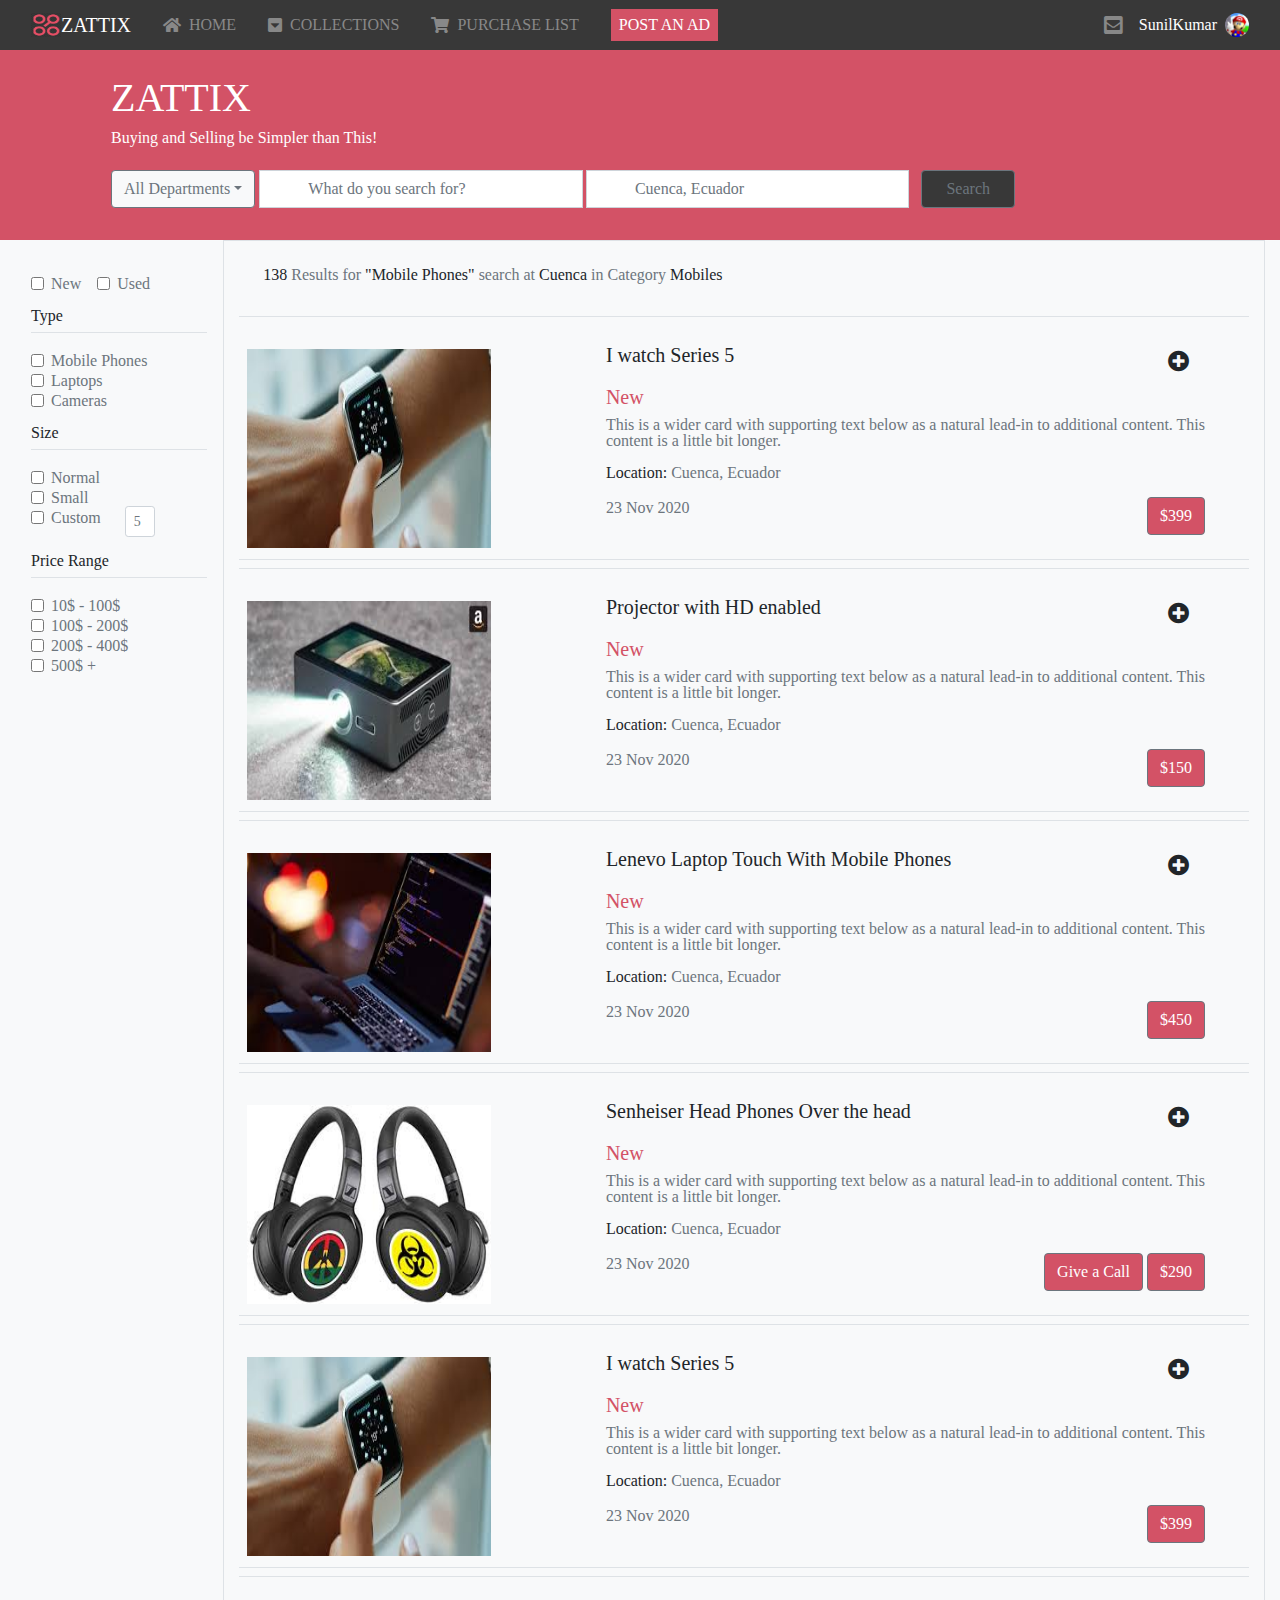
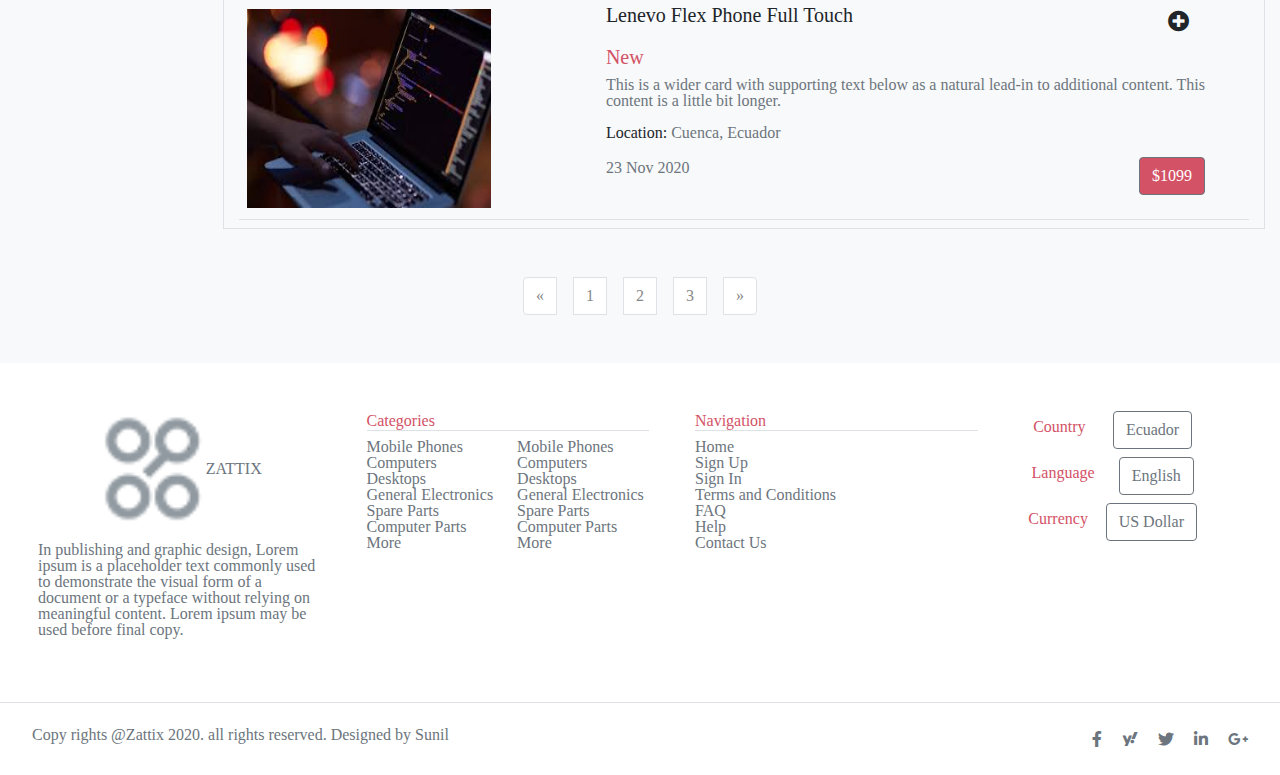
<file: search.html>
<!DOCTYPE html>
<html lang="en">

<head>
  <meta charset="UTF-8">
  <meta name="viewport" content="width=device-width, initial-scale=1.0">
  <link href="https://cdn.jsdelivr.net/npm/bootstrap@5.0.0-beta1/dist/css/bootstrap.min.css" rel="stylesheet"
    integrity="sha384-giJF6kkoqNQ00vy+HMDP7azOuL0xtbfIcaT9wjKHr8RbDVddVHyTfAAsrekwKmP1" crossorigin="anonymous">
  <link rel="stylesheet" href="https://maxcdn.bootstrapcdn.com/bootstrap/4.0.0/css/bootstrap.min.css">
  <link rel="stylesheet" href="./style-reset.css">
  <link rel="stylesheet" href="./style.css">
  <link rel="stylesheet" href="//use.fontawesome.com/releases/v5.0.7/css/all.css" crossorigin="anonymous">
  <link rel="fonts" href="https://fonts.gstatic.com">
  <link href="https://fonts.googleapis.com/css2?family=Roboto:wght@100;300;400;500;700;900&display=swap"
    rel="stylesheet">
  <title>shop-electronics</title>
</head>

<body>
  <nav class="navbar navbar-expand-lg navbar-dark bg-nav">
    <!-- Navbar content -->
    <div class="container-fluid d-flex align-items-center">
      <a class="navbar-brand d-flex align-items-center" href="./index.html">
        <img src="./assets/logo.png" alt="main-logo" width="30" height="24" class="d-inline-block align-top">
        ZATTIX
      </a>
      <button class="navbar-toggler" type="button" data-bs-toggle="collapse" data-bs-target="#navbarSupportedContent"
        aria-controls="navbarSupportedContent" aria-expanded="false" aria-label="Toggle navigation">
        <span class="navbar-toggler-icon"></span>
      </button>
      <div class="collapse navbar-collapse" id="navbarSupportedContent">
        <ul class="navbar-nav me-auto mb-2 mb-lg-0">
          <li class="nav-item d-flex align-items-center mx-3 nav-element">
            <i class="fas fa-home pr-2"></i>
            <a class="nav-element" href="./index.html">HOME</a>
          </li>
          <li class="nav-item d-flex align-items-center mx-3 nav-element">
            <i class="fas fa-caret-square-down pr-2"></i>
            <a class="nav-element" href="#">COLLECTIONS</a>
          </li>
          <li class="nav-item d-flex align-items-center mx-3 nav-element">
            <i class="fas fa-shopping-cart pr-2"></i>
            <a class="nav-element" href="#">PURCHASE LIST</a>
          </li>
          <li class="nav-item d-flex align-items-center bg-reddis mx-3">
            <a class="nav-link active" aria-current="page" href="#">POST AN AD</a>
          </li>
        </ul>
      </div>
      <i class="fas fa-envelope-square fa-lg nav-element px-2"></i>
      <a class="profile-name px-2" href="#">SunilKumar</a>
      <img src="./assets/profile.jpg" class="rounded-circle" width="24" height="24" alt="profile photo">
    </div>
  </nav>
  <main>
    <section class="container-fluid bg-reddis d-none col-md-12 d-md-flex flex-column py-3">
      <div class="d-flex flex-column py-2 white ml-5 pl-5" style="max-width: 80%;">
        <h1>ZATTIX</h1>
        <P>Buying and Selling be Simpler than This!</P>
      </div>
      <div class="input-group container-fluid col-6 mb-3 d-flex px-5 mx-5" style="max-width: 80%;">
        <button class="btn btn-outline-secondary dropdown-toggle bg-light mr-1" type="button" data-bs-toggle="dropdown"
          aria-expanded="false">All Departments</button>
        <ul class="dropdown-menu">
          <li><a class="dropdown-item" href="#">Mobiles</a></li>
          <li><a class="dropdown-item" href="#">Laptops</a></li>
          <li><a class="dropdown-item" href="#">Cameras</a></li>
          <li>
            <hr class="dropdown-divider">
          </li>
          <li><a class="dropdown-item" href="#">Other Electronics</a></li>
        </ul>
        <input type="text" aria-label="First name" class="form-control mr-1 px-md-5"
          placeholder="What do you search for?">
        <input type="text" aria-label="Last name" class="form-control mr-2 px-md-5" placeholder="Cuenca, Ecuador">
        <button type="button" class="btn btn-secondary btn-md bg-nav ml-1 text-muted px-4">Search</button>
      </div>
    </section>

    <aside class="d-flex col-12 bg-light">
      <div class="col-2 d-sm-none d-md-block p-3 hidden">
        <div class="d-flex py-3 flex-sm-cloumn flex-md-column flex-lg-row">
          <div class="form-check d-flex flex-xs-column flex-md-row text-muted">
            <input class="form-check-input" type="checkbox" value="" id="flexCheckDefault">
            <label class="form-check-label mt-1" for="flexCheckDefault">
              New
            </label>
          </div>
          <div class="form-check ml-sm-0 ml-lg-3 text-muted">
            <input class="form-check-input" type="checkbox" value="" id="flexCheckChecked">
            <label class="form-check-label mt-1" for="flexCheckChecked">
              Used
            </label>
          </div>
        </div>
        <div class="pb-3">
          <p class="border-bottom pb-2">Type</p>
          <div class="form-check text-muted">
            <input class="form-check-input" type="checkbox" value="">
            <label class="form-check-label mt-1" for="flexCheckDefault">
              Mobile Phones
            </label>
          </div>
          <div class="form-check text-muted">
            <input class="form-check-input" type="checkbox" value="">
            <label class="form-check-label mt-1" for="flexCheckChecked">
              Laptops
            </label>
          </div>
          <div class="form-check text-muted">
            <input class="form-check-input" type="checkbox" value="">
            <label class="form-check-label mt-1" for="flexCheckChecked">
              Cameras
            </label>
          </div>
        </div>
        <div class="pb-3">
          <p class="border-bottom pb-2">Size</p>
          <div class="form-check text-muted">
            <input class="form-check-input" type="checkbox" value="">
            <label class="form-check-label mt-1" for="flexCheckDefault">
              Normal
            </label>
          </div>
          <div class="form-check text-muted">
            <input class="form-check-input" type="checkbox" value="">
            <label class="form-check-label mt-1" for="flexCheckChecked">
              Small
            </label>
          </div>
          <div class="form-check text-muted">
            <input class="form-check-input" type="checkbox" value="">
            <div class="d-flex">
              <label class="form-check-label mt-1" for="flexCheckChecked">
                Custom
              </label>
              <input class="form-control form-control-sm mx-4 d-sm-none d-lg-block" style="max-width: 30px;" type="text"
                placeholder="5" aria-label=".form-control-sm example">
            </div>
          </div>
        </div>
        <div class="pb-3">
          <p class="border-bottom pb-2">Price Range</p>
          <div class="form-check text-muted">
            <input class="form-check-input" type="checkbox" value="">
            <label class="form-check-label mt-1" for="flexCheckDefault">
              10$ - 100$
            </label>
          </div>
          <div class="form-check text-muted">
            <input class="form-check-input" type="checkbox" value="">
            <label class="form-check-label mt-1" for="flexCheckChecked">
              100$ - 200$
            </label>
          </div>
          <div class="form-check text-muted">
            <input class="form-check-input" type="checkbox" value="">
            <label class="form-check-label mt-1" for="flexCheckChecked">
              200$ - 400$
            </label>
          </div>
          <div class="form-check text-muted">
            <input class="form-check-input" type="checkbox" value="">
            <label class="form-check-label mt-1" for="flexCheckChecked">
              500$ +
            </label>
          </div>
        </div>
      </div>
      <div class="border col-12 col-md-10">
        <h6 class="p-4">138 <span class="text-muted">Results for </span>"Mobile Phones" <span class="text-muted">search
            at</span> Cuenca <span class="text-muted">in Category</span> Mobiles</h6>
        <div class="border-top border-bottom">
          <div class="row g-0">
            <div class="col-md-5 col-lg-4">
              <img src="./assets/image6.jpeg" class="search-image p-2 mt-md-4" alt="laptop-image">
            </div>
            <div class="col-md-6 col-lg-8">
              <div class="card-body">
                <div class="d-flex justify-content-between align-items-center">
                  <h5 class="card-title">I watch Series 5</h5>
                  <div class="dropup hidden d-md-flex mr-4">
                    <i class="dropbtn fas fa-plus-circle fa-lg"></i>
                    <div class="dropup-content">
                      <a href="#">Add to Collection</a>
                      <a href="#" class="bg-nav white">Send a Message</a>
                      <a href="#">More Details</a>
                    </div>
                  </div>
                </div>
                <h5 class="reddis-color">New</h5>
                <p class="card-text text-muted">This is a wider card with supporting text below as a natural lead-in to
                  additional content. This content is a little bit longer.</p>
                <p class="card-text"><small>Location:<span class="text-muted"> Cuenca, Ecuador</span></small></p>
                <div class="d-flex justify-content-between align-items-center mr-4">
                  <p class="card-text"><small class="text-muted">23 Nov 2020</small></p>
                  <button type="button" class="btn bg-reddis border border-secondary border-end-1 white">$399</button>
                </div>
              </div>
            </div>
          </div>
        </div>
        <div class="border-top border-bottom my-2">
          <div class="row g-0 bg-lg-white">
            <div class="col-md-5 col-lg-4">
              <img src="./assets/image2.jpg" class="search-image p-2 mt-md-4" alt="laptop-image">
            </div>
            <div class="col-md-6 col-lg-8">
              <div class="card-body">
                <div class="d-flex justify-content-between align-items-center">
                  <h5 class="card-title">Projector with HD enabled</h5>
                  <div class="dropup hidden d-md-flex mr-4">
                    <i class="dropbtn fas fa-plus-circle fa-lg"></i>
                    <div class="dropup-content">
                      <a href="#">Add to Collection</a>
                      <a href="#" class="bg-nav white">Send a Message</a>
                      <a href="#">More Details</a>
                    </div>
                  </div>
                </div>
                <h5 class="reddis-color">New</h5>
                <p class="card-text text-muted">This is a wider card with supporting text below as a natural lead-in to
                  additional content. This content is a little bit longer.</p>
                <p class="card-text"><small>Location:<span class="text-muted"> Cuenca, Ecuador</span></small></p>
                <div class="d-flex justify-content-between align-items-center mr-4">
                  <p class="card-text"><small class="text-muted">23 Nov 2020</small></p>
                  <button type="button" class="btn bg-reddis border border-secondary border-end-1 white">$150</button>
                </div>
              </div>
            </div>
          </div>
        </div>
        <div class="border-top border-bottom my-2">
          <div class="row g-0">
            <div class="col-md-5 col-lg-4">
              <img src="./assets/computer5.jpeg" class="search-image p-2 mt-md-4" alt="laptop-image">
            </div>
            <div class="col-md-6 col-lg-8">
              <div class="card-body">
                <div class="d-flex justify-content-between align-items-center">
                  <h5 class="card-title">Lenevo Laptop Touch With Mobile Phones</h5>
                  <div class="dropup hidden d-md-flex mr-4">
                    <i class="dropbtn fas fa-plus-circle fa-lg"></i>
                    <div class="dropup-content">
                      <a href="#">Add to Collection</a>
                      <a href="#" class="bg-nav white">Send a Message</a>
                      <a href="#">More Details</a>
                    </div>
                  </div>
                </div>
                <h5 class="reddis-color">New</h5>
                <p class="card-text text-muted">This is a wider card with supporting text below as a natural lead-in to
                  additional content. This content is a little bit longer.</p>
                <p class="card-text"><small>Location:<span class="text-muted"> Cuenca, Ecuador</span></small></p>
                <div class="d-flex justify-content-between align-items-center mr-4">
                  <p class="card-text"><small class="text-muted">23 Nov 2020</small></p>
                  <button type="button" class="btn bg-reddis border border-secondary border-end-1 white">$450</button>
                </div>
              </div>
            </div>
          </div>
        </div>
        <div class="border-top border-bottom my-2">
          <div class="row g-0">
            <div class="col-md-5 col-lg-4">
              <img src="./assets/image3.jpeg" class="search-image p-2 mt-md-4" alt="laptop-image">
            </div>
            <div class="col-md-6 col-lg-8">
              <div class="card-body">
                <div class="d-flex justify-content-between align-items-center">
                  <h5 class="card-title">Senheiser Head Phones Over the head</h5>
                  <div class="dropup hidden d-md-flex mr-4">
                    <i class="dropbtn fas fa-plus-circle fa-lg"></i>
                    <div class="dropup-content">
                      <a href="#">Add to Collection</a>
                      <a href="#" class="bg-nav white">Send a Message</a>
                      <a href="#">More Details</a>
                    </div>
                  </div>
                </div>
                <h5 class="reddis-color">New</h5>
                <p class="card-text text-muted">This is a wider card with supporting text below as a natural lead-in to
                  additional content. This content is a little bit longer.</p>
                <p class="card-text"><small>Location:<span class="text-muted"> Cuenca, Ecuador</span></small></p>
                <div class="d-flex justify-content-between align-items-center mr-4">
                  <p class="card-text"><small class="text-muted">23 Nov 2020</small></p>
                  <div>
                    <button type="button" class="btn bg-reddis border border-secondary border-end-1 white">Give a
                      Call</button>
                    <button type="button" class="btn bg-reddis border border-secondary border-end-1 white">$290</button>
                  </div>
                </div>
              </div>
            </div>
          </div>
        </div>
        <div class="border-top border-bottom my-2">
          <div class="row g-0">
            <div class="col-md-5 col-lg-4">
              <img src="./assets/image6.jpeg" class="search-image p-2 mt-md-4" alt="laptop-image">
            </div>
            <div class="col-md-6 col-lg-8">
              <div class="card-body">
                <div class="d-flex justify-content-between align-items-center">
                  <h5 class="card-title">I watch Series 5</h5>
                  <div class="dropup hidden d-md-flex mr-4">
                    <i class="dropbtn fas fa-plus-circle fa-lg"></i>
                    <div class="dropup-content">
                      <a href="#">Add to Collection</a>
                      <a href="#" class="bg-nav white">Send a Message</a>
                      <a href="#">More Details</a>
                    </div>
                  </div>
                </div>
                <h5 class="reddis-color">New</h5>
                <p class="card-text text-muted">This is a wider card with supporting text below as a natural lead-in to
                  additional content. This content is a little bit longer.</p>
                <p class="card-text"><small>Location:<span class="text-muted"> Cuenca, Ecuador</span></small></p>
                <div class="d-flex justify-content-between align-items-center mr-4">
                  <p class="card-text"><small class="text-muted">23 Nov 2020</small></p>
                  <button type="button" class="btn bg-reddis border border-secondary border-end-1 white">$399</button>
                </div>
              </div>
            </div>
          </div>
        </div>
        <div class="border-top border-bottom my-2">
          <div class="row g-0">
            <div class="col-md-5 col-lg-4">
              <img src="./assets/computer5.jpeg" class="search-image p-2 mt-md-4" alt="laptop-image">
            </div>
            <div class="col-md-6 col-lg-8">
              <div class="card-body">
                <div class="d-flex justify-content-between align-items-center">
                  <h5 class="card-title">Lenevo Flex Phone Full Touch</h5>
                  <div class="dropup hidden d-md-flex mr-4">
                    <i class="dropbtn fas fa-plus-circle fa-lg"></i>
                    <div class="dropup-content">
                      <a href="#">Add to Collection</a>
                      <a href="#" class="bg-nav white">Send a Message</a>
                      <a href="#">More Details</a>
                    </div>
                  </div>
                </div>
                <h5 class="reddis-color">New</h5>
                <p class="card-text text-muted">This is a wider card with supporting text below as a natural lead-in to
                  additional content. This content is a little bit longer.</p>
                <p class="card-text"><small>Location:<span class="text-muted"> Cuenca, Ecuador</span></small></p>
                <div class="d-flex justify-content-between align-items-center mr-4">
                  <p class="card-text"><small class="text-muted">23 Nov 2020</small></p>
                  <button type="button" class="btn bg-reddis border border-secondary border-end-1 white">$1099</button>
                </div>
              </div>
            </div>
          </div>
        </div>

      </div>
    </aside>
    <section class="d-flex justify-content-center bg-light py-5">
      <nav aria-label="Page navigation example">
        <ul class="pagination">
          <li class="page-item">
            <a class="page-link nav-element1 mx-2" href="#" aria-label="Previous">
              <span aria-hidden="true">&laquo;</span>
            </a>
          </li>
          <li class="page-item"><a class="page-link nav-element1 mx-2" href="#">1</a></li>
          <li class="page-item"><a class="page-link nav-element1 mx-2" href="#">2</a></li>
          <li class="page-item"><a class="page-link nav-element1 mx-2" href="#">3</a></li>
          <li class="page-item">
            <a class="page-link nav-element1 mx-2" href="#" aria-label="Next">
              <span aria-hidden="true">&raquo;</span>
            </a>
          </li>
        </ul>
      </nav>
    </section>

    <section class="container-fluid d-sm-flex flex-sm-column flex-md-row py-5">
      <div class="d-flex flex-column justify-content-center col-md-3 mx-2">
        <a class="d-flex align-items-center justify-content-center mb-3 text-muted" href="./index.html">
          <img src="./assets/footer-logo.png" alt="main-logo footer-image">
          ZATTIX
        </a>
        <p class="text-muted">In publishing and graphic design, Lorem ipsum is a placeholder text commonly used to
          demonstrate the visual form of a document or a typeface without relying on meaningful content. Lorem ipsum may
          be used before final copy.</p>
      </div>
      <div class="d-flex flex-column col-md-3 mx-2 my-0">
        <a href="#" class="text-decoration-none">
          <h6 class="border-bottom reddis-color">Categories</h6>
        </a>
        <div class="d-flex">
          <a href="#" class="text-decoration-none">
            <ul class="d-flex flex-column text-muted mr-4">
              <li>Mobile Phones</li>
              <li>Computers</li>
              <li>Desktops</li>
              <li>General Electronics</li>
              <li>Spare Parts</li>
              <li>Computer Parts</li>
              <li>More</li>
            </ul>
          </a>
          <a href="#" class="text-decoration-none d-md-none d-lg-block ">
            <ul class="d-flex flex-column text-muted">
              <li>Mobile Phones</li>
              <li>Computers</li>
              <li>Desktops</li>
              <li>General Electronics</li>
              <li>Spare Parts</li>
              <li>Computer Parts</li>
              <li>More</li>
            </ul>
          </a>
        </div>
      </div>
      <div class="d-flex flex-column col-md-3 mx-2">
        <a href="#" class="text-decoration-none">
          <h6 class="border-bottom reddis-color">Navigation</h6>
        </a>
        <a href="#" class="text-decoration-none">
          <ul class="d-flex flex-column text-muted">
            <li>Home</li>
            <li>Sign Up</li>
            <li>Sign In</li>
            <li>Terms and Conditions</li>
            <li>FAQ</li>
            <li>Help</li>
            <li>Contact Us</li>
          </ul>
        </a>
      </div>
      <div class="d-flex col-md-2 flex-column mx-2">
        <div class="d-flex justify-content-around align-items-center mb-2">
          <a href="#" class="text-decoration-none">
            <h6 class="reddis-color pr-2">Country</h6>
          </a>
          <button type="button" class="btn btn-outline-secondary">Ecuador</button>
        </div>
        <div class="d-flex justify-content-around align-items-center mb-2">
          <a href="#" class="text-decoration-none">
            <h6 class="reddis-color pr-2">Language</h6>
          </a>
          <button type="button" class="btn btn-outline-secondary">English</button>
        </div>
        <div class="d-flex justify-content-around align-items-center mb-2">
          <a href="#" class="text-decoration-none">
            <h6 class="reddis-color pr-2">Currency</h6>
          </a>
          <button type="button" class="btn btn-outline-secondary">US Dollar</button>
        </div>
      </div>
    </section>
  </main>
  <footer class="container-fluid d-sm-flex justify-content-between align-items-center px-4 py-3 border-top">
    <p class="pl-2 pt-2 text-muted">Copy rights @Zattix 2020. all rights reserved. Designed by Sunil</p>
    <a href="#" class="text-decoration-none">
      <div class="text-muted align-center">
        <i class="fab fa-facebook-f px-2"></i>
        <i class="fab fa-yahoo px-2"></i>
        <i class="fab fa-twitter px-2"></i>
        <i class="fab fa-linkedin-in px-2"></i>
        <i class="fab fa-google-plus-g px-2"></i>
      </div>
    </a>
  </footer>





  <!-- JavaScript Bundle with Popper -->
  <script src="https://cdn.jsdelivr.net/npm/bootstrap@5.0.0-beta1/dist/js/bootstrap.bundle.min.js"
    integrity="sha384-ygbV9kiqUc6oa4msXn9868pTtWMgiQaeYH7/t7LECLbyPA2x65Kgf80OJFdroafW"
    crossorigin="anonymous"></script>
  <script src="https://ajax.googleapis.com/ajax/libs/jquery/3.3.1/jquery.min.js"></script>
  <script src="https://cdnjs.cloudflare.com/ajax/libs/popper.js/1.12.9/umd/popper.min.js"></script>
  <script src="https://maxcdn.bootstrapcdn.com/bootstrap/4.0.0/js/bootstrap.min.js"></script>
</body>

</html>
</file>
<file: style.css>
/* Colors */

.bg-reddis {
  background-color: #d35266;
}

.red {
  color: #d35266;
}

.red1 {
  color: #d35266;
}

.bg-nav {
  background-color: #383838;
}

.slide-color {
  color: #383838;
}

.white {
  color: white;
}

.reddis-color {
  color: #d35266;
}

.nav-element {
  color: #888;
  text-decoration: none;
}

.nav-element:hover {
  color: #d35266;
  text-decoration: none;
}

.nav-element1 {
  color: #888;
  text-decoration: none;
}

.nav-element1:hover {
  background-color: #d35266;
  text-decoration: none;
}

.car-card {
  max-width: 768px;
}

.car-image {
  max-width: 200px;
  height: 100%;
}

.car-image1 {
  height: 250px;
}

.profile-name {
  color: white;
  text-decoration: none;
}

.profile-name:hover {
  color: #d35266;
  text-decoration: none;
}

body .carousel-control-prev-icon,
body .carousel-control-next-icon {
  background-color: red;
}

/* Dropup Button */

.dropbtn {
  padding: 16px;
  font-size: 16px;
  border: none;
}

/* The container <div> - needed to position the dropup content */
.dropup {
  position: relative;
  display: inline-block;
}

/* Dropup content (Hidden by Default) */
.dropup-content {
  display: none;
  position: absolute;
  bottom: 50px;
  background-color: #f1f1f1;
  min-width: 100px;
  box-shadow: 0 8px 16px 0 rgba(0, 0, 0, 0.2);
  z-index: 1;
}

/* Links inside the dropup */
.dropup-content a {
  color: black;
  padding: 12px 16px;
  text-decoration: none;
  display: block;
}

/* Change color of dropup links on hover */
.dropup-content a:hover {
  background-color: #ddd;
}

/* Show the dropup menu on hover */
.dropup:hover .dropup-content {
  display: block;
}

/* Change the background color of the dropup button when the dropup content is shown */
.dropup:hover .dropbtn {
  background-color: #383838;
}

* {
  box-sizing: border-box;
}

/* Slideshow container */
.slideshow-container {
  max-width: 1000px;
  position: relative;
  margin: auto;
}

/* Hide the images by default */
.mySlides {
  display: none;
}

/* Next & previous buttons */
.prev,
.next {
  cursor: pointer;
  position: absolute;
  top: 50%;
  width: auto;
  margin-top: -22px;
  padding: 16px;
  color: #d35266;
  font-weight: bold;
  font-size: 18px;
  transition: 0.6s ease;
  border-radius: 25px 25px 25px 25px;
  user-select: none;
}

/* Position the "next button" to the right */
.next {
  color: #d35266;
  right: 0;
  border-radius: 25px 25px 25px 25px;
}

/* On hover, add a black background color with a little bit see-through */
.prev:hover,
.next:hover {
  background-color: #d35266;
}

/* Caption text */
.text {
  color: #f2f2f2;
  font-size: 15px;
  padding: 8px 12px;
  position: absolute;
  bottom: 8px;
  width: 100%;
  text-align: center;
}

/* Number text (1/3 etc) */
.numbertext {
  color: #f2f2f2;
  font-size: 12px;
  padding: 8px 12px;
  position: absolute;
  top: 0;
}

.footer-image {
  height: 30px;
  width: 30px;
}

/* Search Page */
.search-image {
  height: 215px;
  max-width: 260px;
}

@media screen and (min-width: 240px) and (max-width: 760px) {
  .hidden {
    display: none;
  }

  .search-image {
    height: 215px;
  }

  .carousel-image {
    max-width: 300px;
    height: 100%;
  }
}

/* Carsoul Effect */

@media (min-width: 768px) and (max-width: 991px) {
  /* Show 4th slide on md if col-md-4 */
  .carousel-inner .active.col-md-4.carousel-item + .carousel-item + .carousel-item + .carousel-item {
    position: absolute;
    top: 0;
    right: -33.3333%;
    z-index: -1;
    display: block;
    visibility: visible;
  }
}

@media (min-width: 576px) and (max-width: 768px) {
  /* Show 3rd slide on sm if col-sm-6 */
  .carousel-inner .active.col-sm-6.carousel-item + .carousel-item + .carousel-item {
    position: absolute;
    top: 0;
    right: -50%;
    z-index: -1;
    display: block;
    visibility: visible;
  }
}

@media (min-width: 576px) {
  .carousel-item {
    margin-right: 0;
  }

  /* show 2 items */
  .carousel-inner .active + .carousel-item {
    display: block;
  }

  /* left or forward direction */
  .active.carousel-item-left + .carousel-item-next.carousel-item-left,
  .carousel-item-next.carousel-item-left + .carousel-item,
  .carousel-item-next.carousel-item-left + .carousel-item + .carousel-item {
    position: relative;
    transform: translate3d(-100%, 0, 0);
    visibility: visible;
  }

  .carousel-inner .carousel-item.active:not(.carousel-item-right):not(.carousel-item-left),
  .carousel-inner .carousel-item.active:not(.carousel-item-right):not(.carousel-item-left) + .carousel-item {
    transition: none;
  }

  .carousel-inner .carousel-item-next {
    position: relative;
    transform: translate3d(0, 0, 0);
  }

  /* farthest right hidden item must be also positioned for animations */
  .carousel-inner .carousel-item-prev.carousel-item-right {
    position: absolute;
    top: 0;
    left: 0;
    z-index: -1;
    display: block;
    visibility: visible;
  }
}

/* MD */
@media (min-width: 768px) {
  .carousel-inner .active + .carousel-item + .carousel-item {
    display: block;
  }

  /* right or prev direction */
  .carousel-item-prev.carousel-item-right + .carousel-item + .carousel-item + .carousel-item {
    position: relative;
    transform: translate3d(100%, 0, 0);
    visibility: visible;
    display: block;
  }

  /* show 3rd of 3 item slide */

  /* left or forward direction */
  .carousel-item-next.carousel-item-left + .carousel-item + .carousel-item + .carousel-item {
    position: relative;
    transform: translate3d(-100%, 0, 0);
    visibility: visible;
  }

  .carousel-inner .carousel-item.active:not(.carousel-item-right):not(.carousel-item-left) + .carousel-item + .carousel-item {
    transition: none;
  }

  .carousel-inner .carousel-item-next {
    position: relative;
    transform: translate3d(0, 0, 0);
  }
}

/* LG */
@media (min-width: 991px) {
  /* show 4th item */
  .carousel-inner .active + .carousel-item + .carousel-item + .carousel-item {
    display: block;
  }

  /* left or forward direction */
  .carousel-item-next.carousel-item-left + .carousel-item + .carousel-item + .carousel-item + .carousel-item {
    position: relative;
    transform: translate3d(-100%, 0, 0);
    visibility: visible;
  }

  /* right or prev direction //t - previous slide direction last item animation fix */
  .carousel-item-prev.carousel-item-right + .carousel-item + .carousel-item + .carousel-item + .carousel-item {
    position: relative;
    transform: translate3d(100%, 0, 0);
    visibility: visible;
    display: block;
  }

  /* Show 5th slide on lg if col-lg-3 */
  .carousel-inner .active.col-lg-3.carousel-item + .carousel-item + .carousel-item + .carousel-item + .carousel-item {
    position: absolute;
    top: 0;
    right: -25%; /* change this with javascript in the future */
    z-index: -1;
    display: block;
    visibility: visible;
  }

  .carousel-inner .carousel-item.active:not(.carousel-item-right):not(.carousel-item-left) + .carousel-item + .carousel-item + .carousel-item {
    transition: none;
  }
}
</file>
